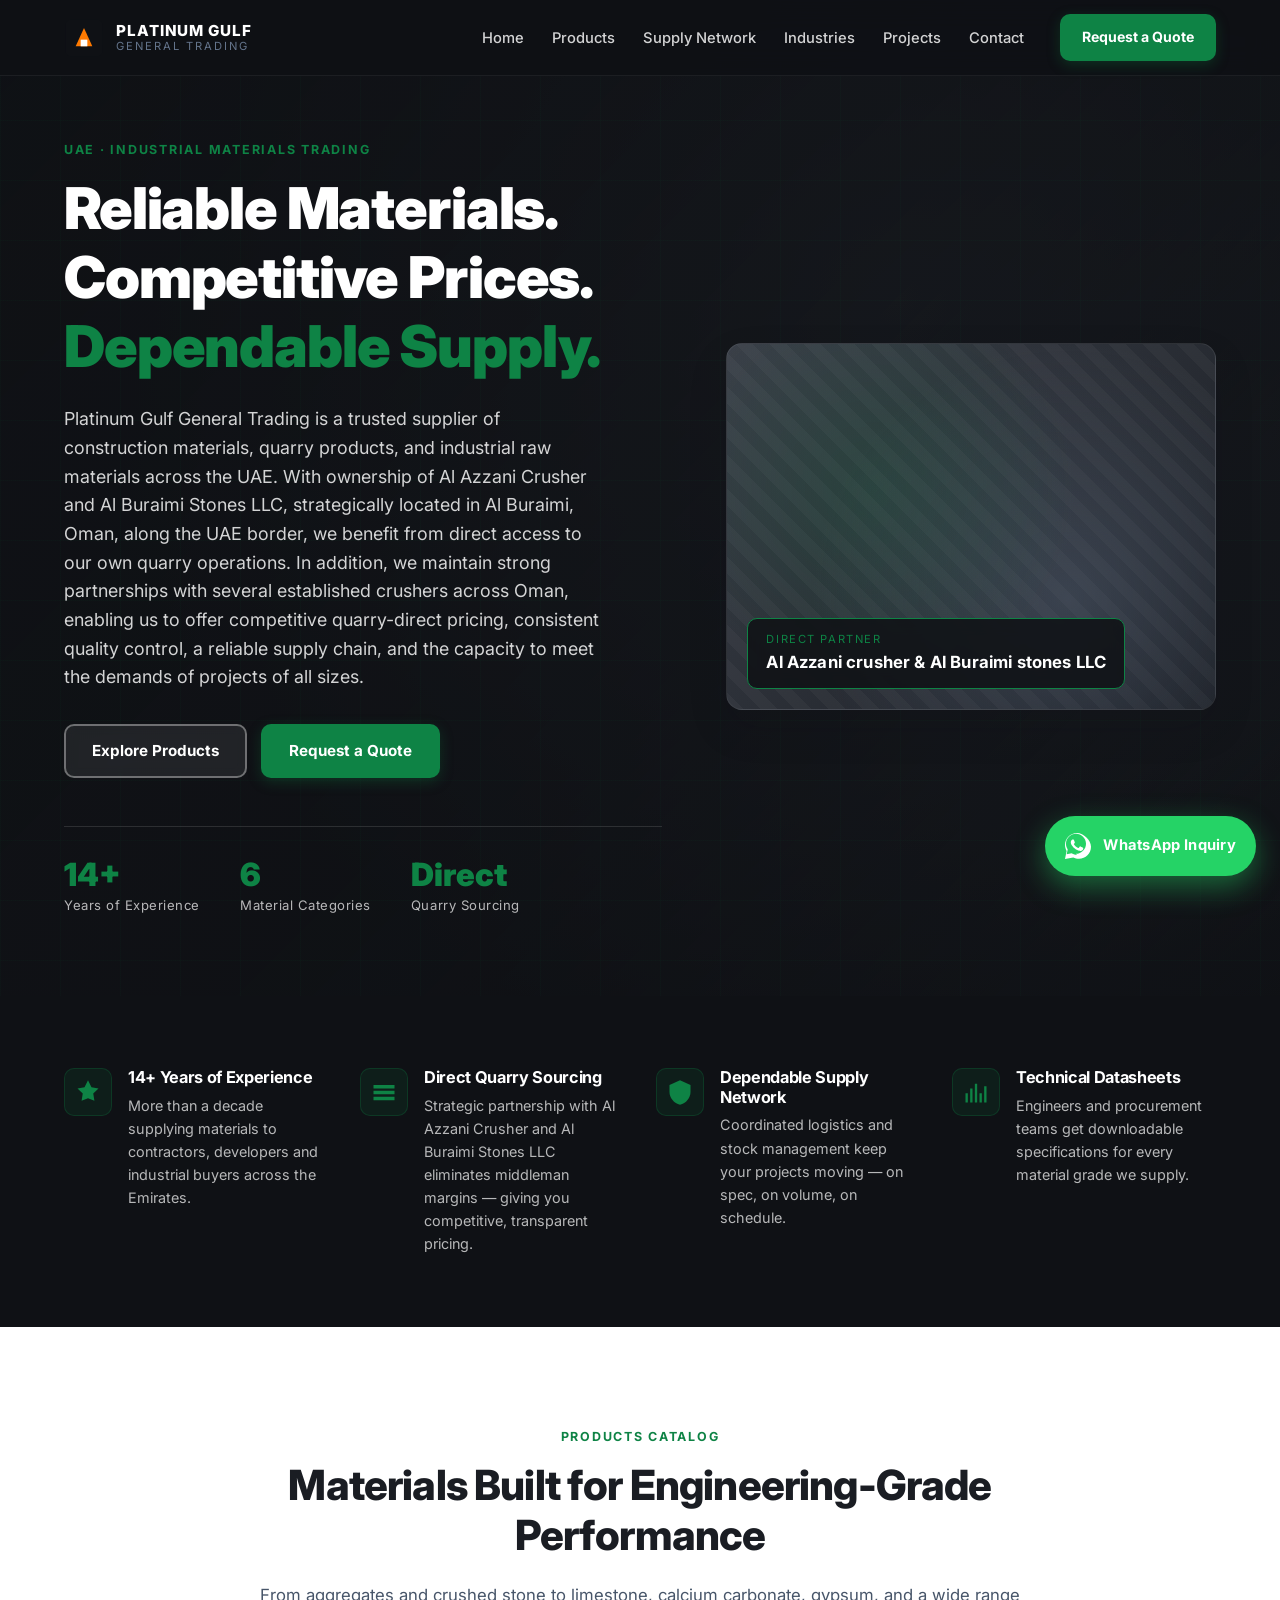
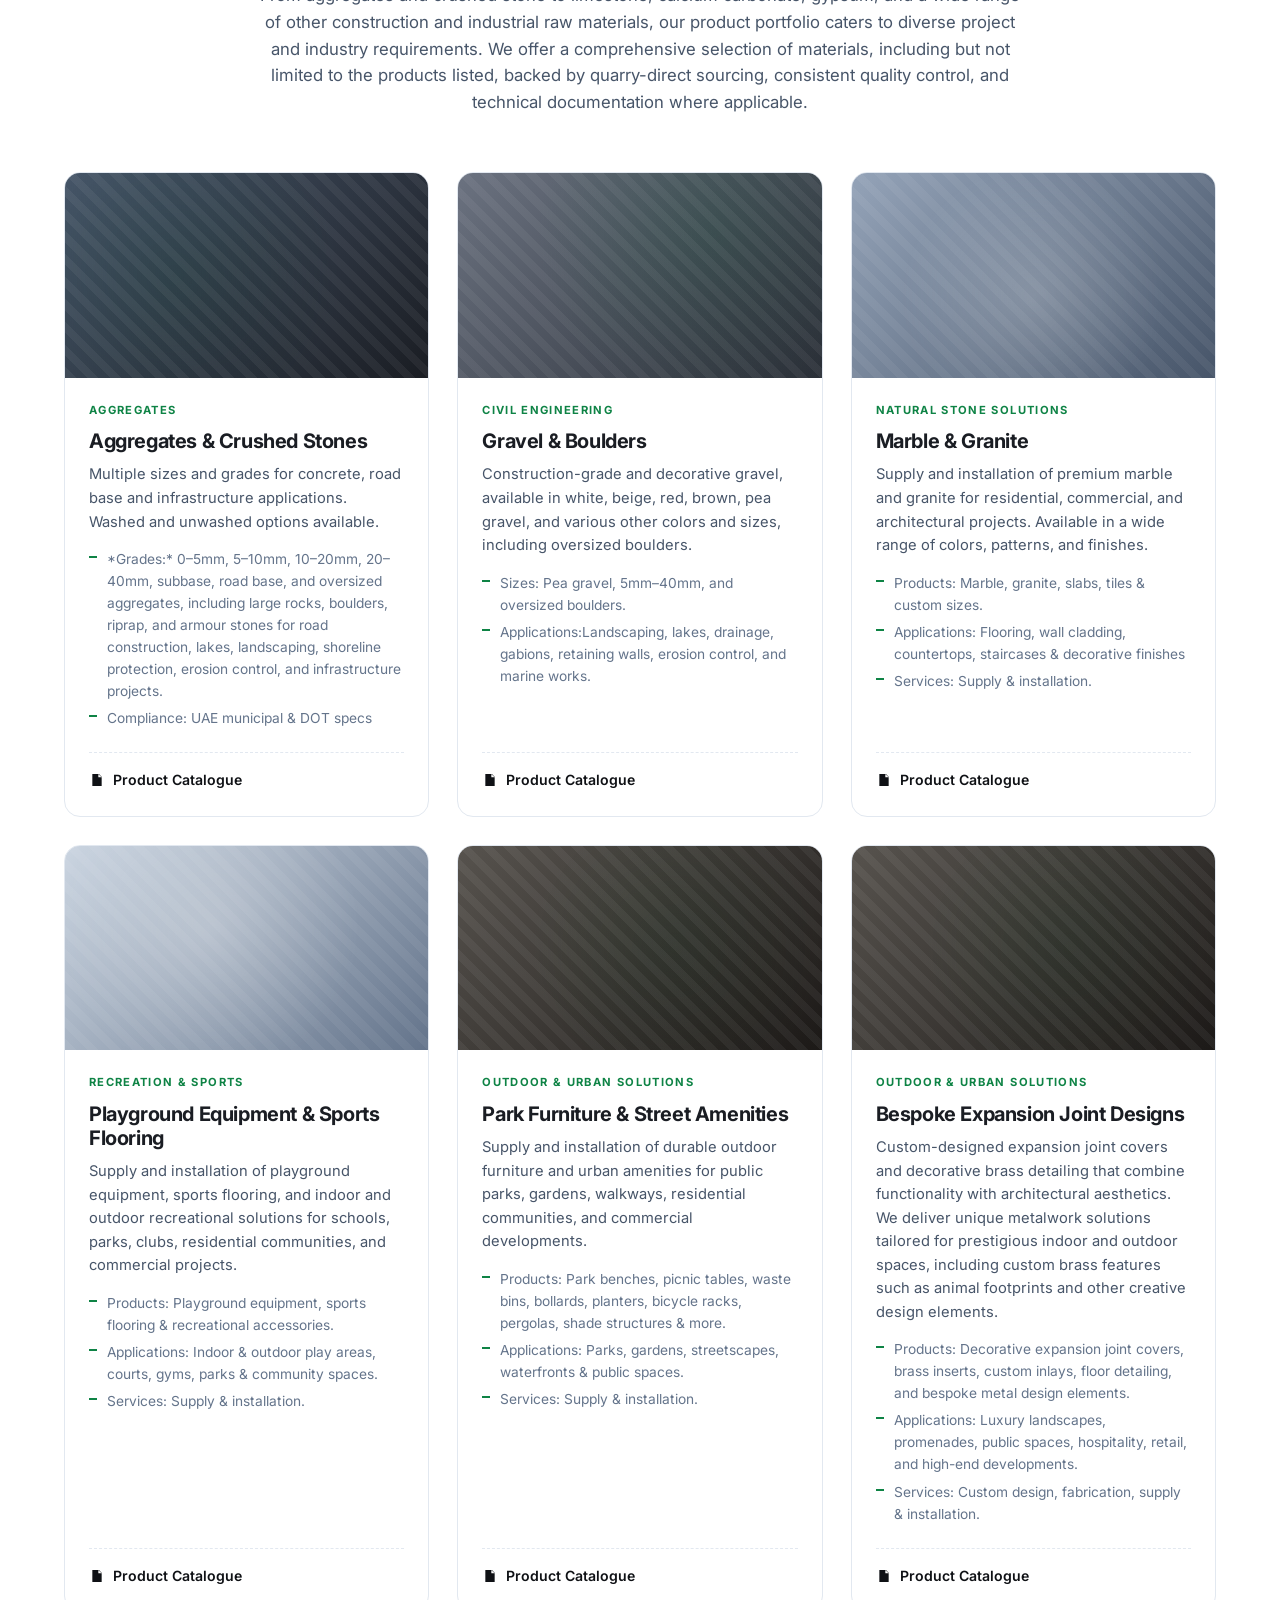
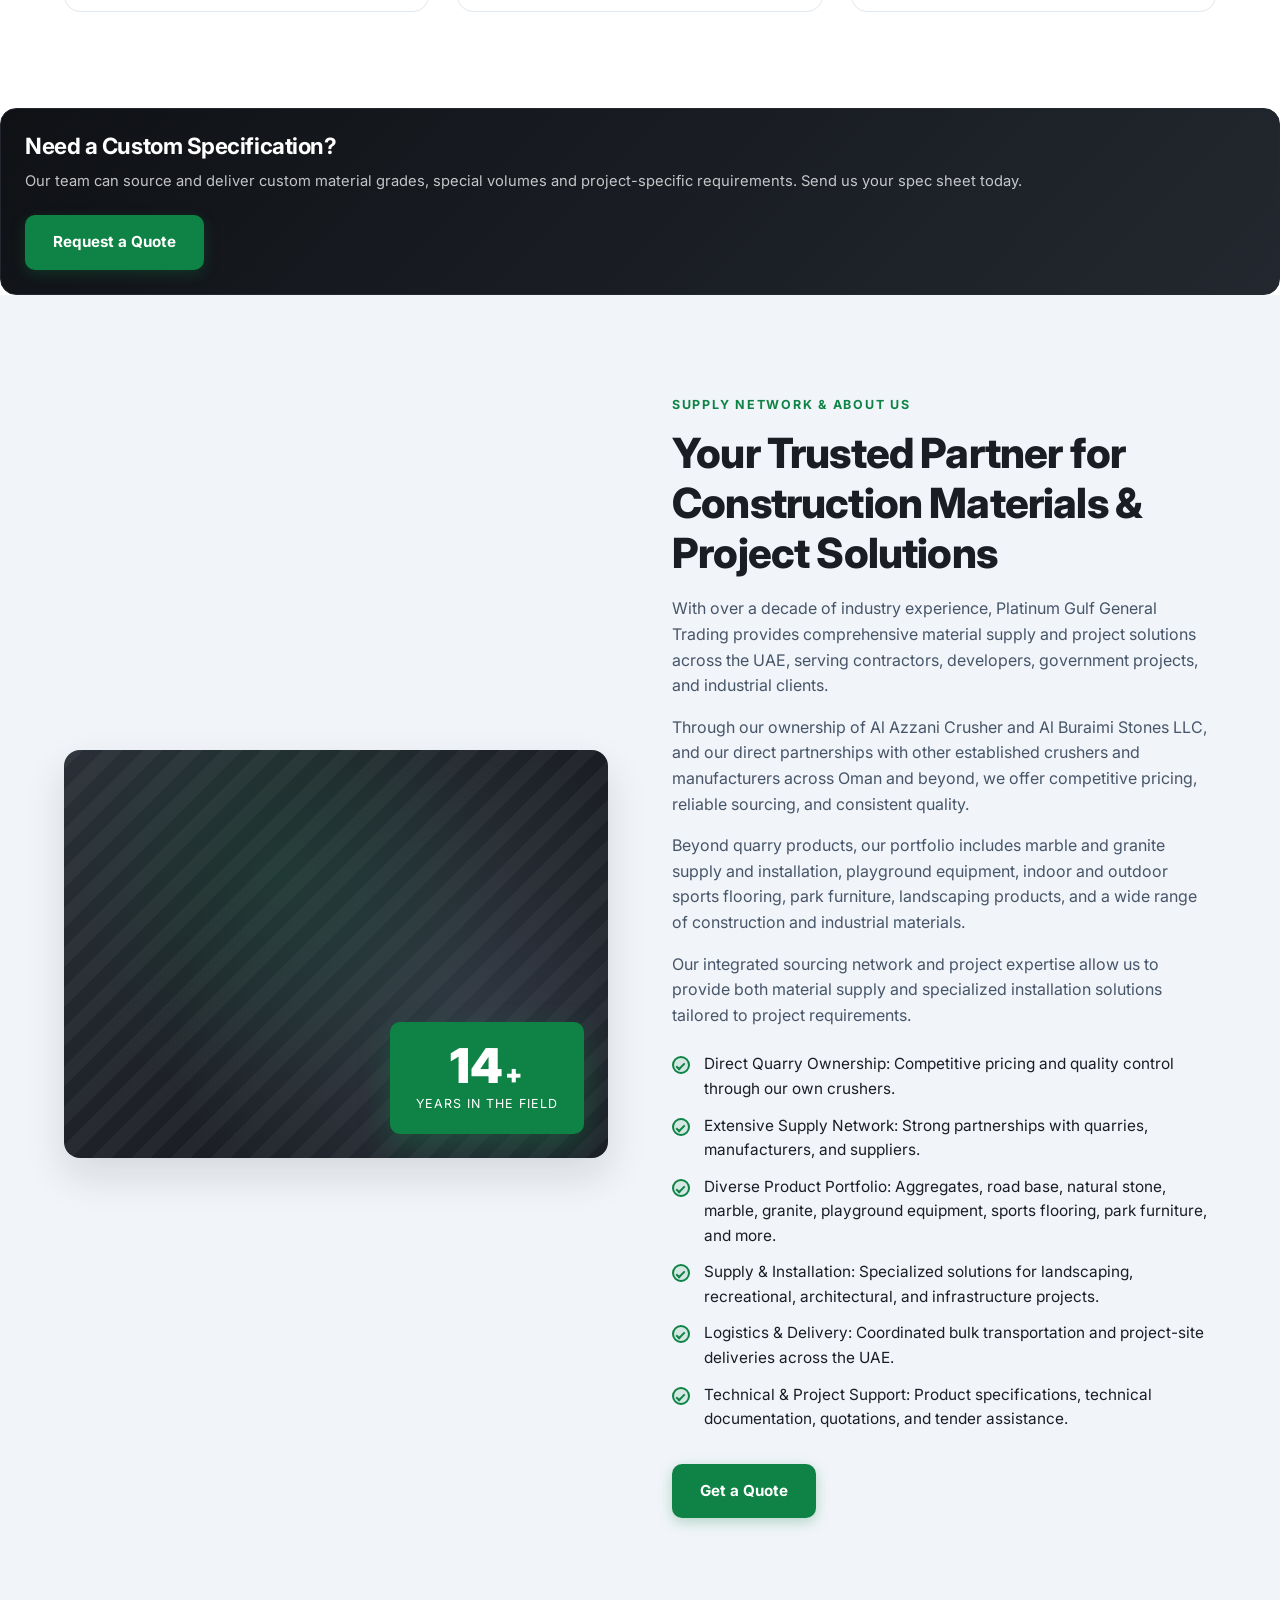
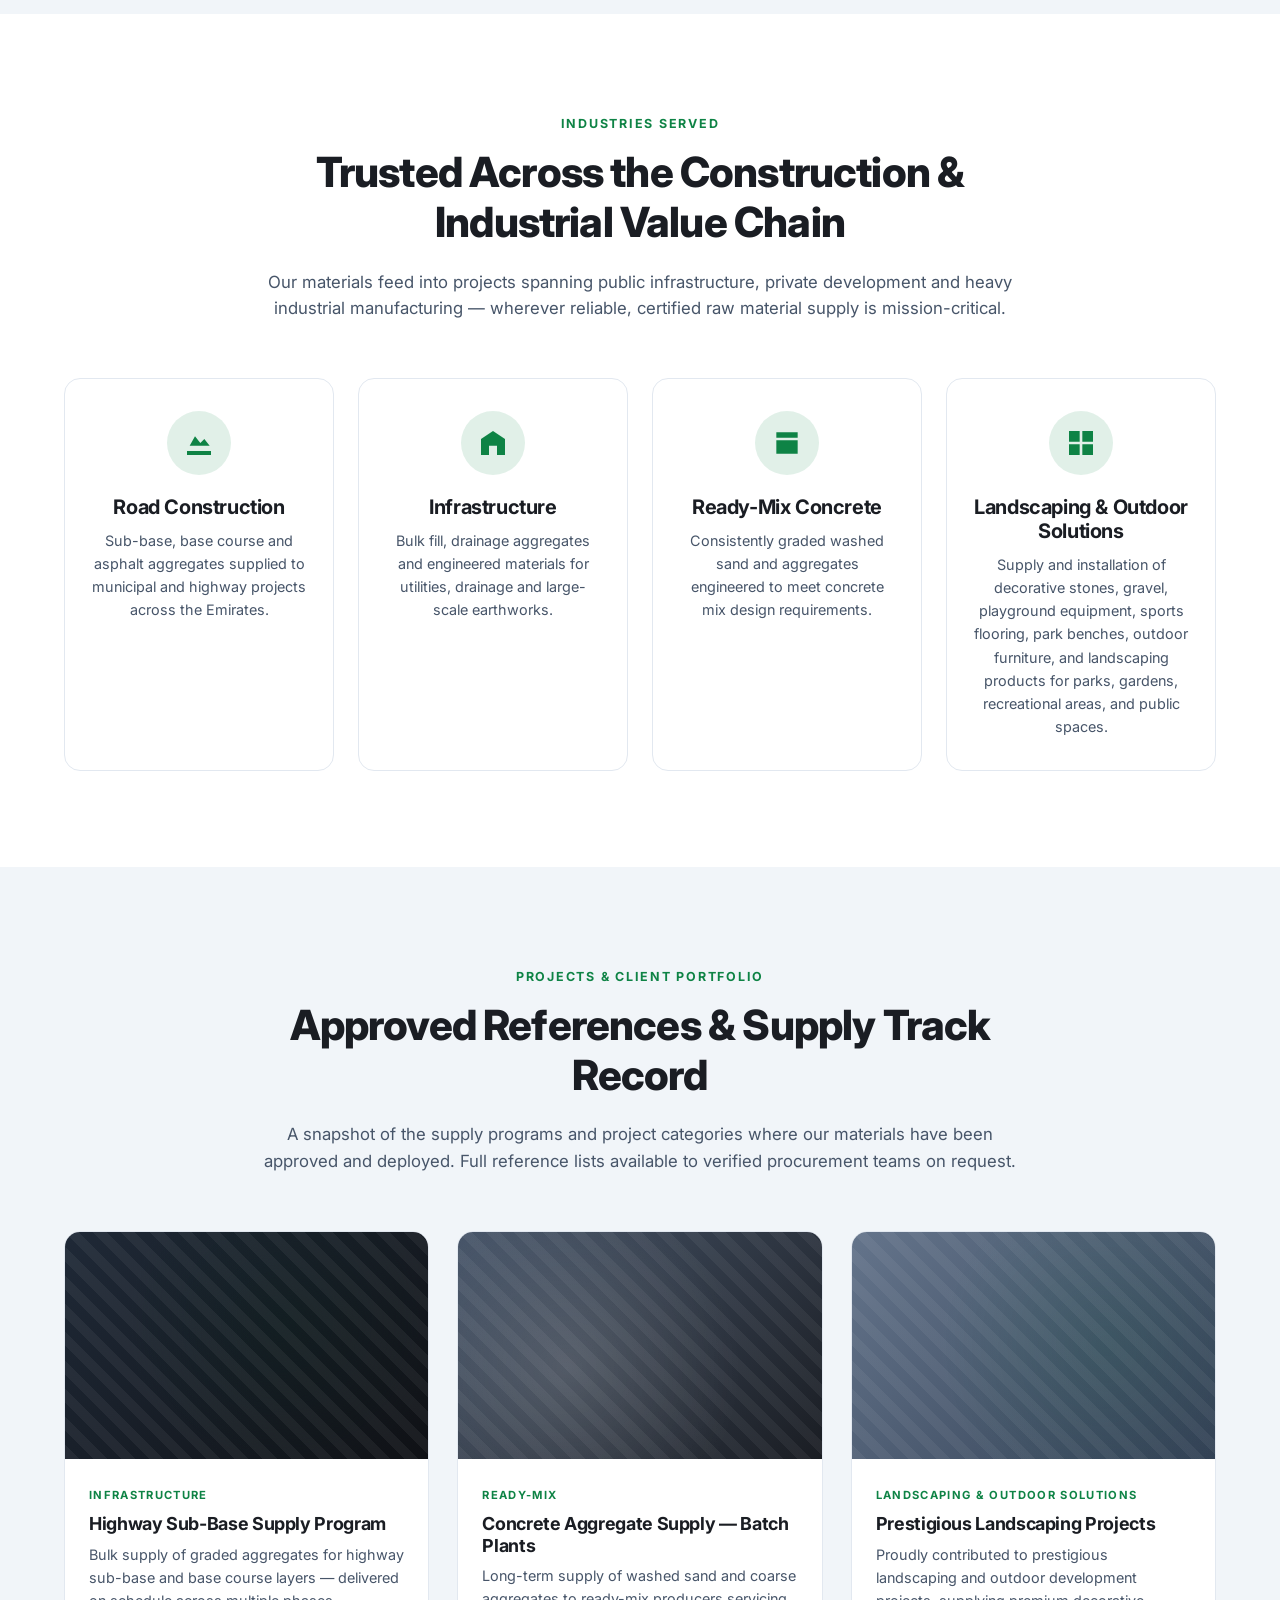
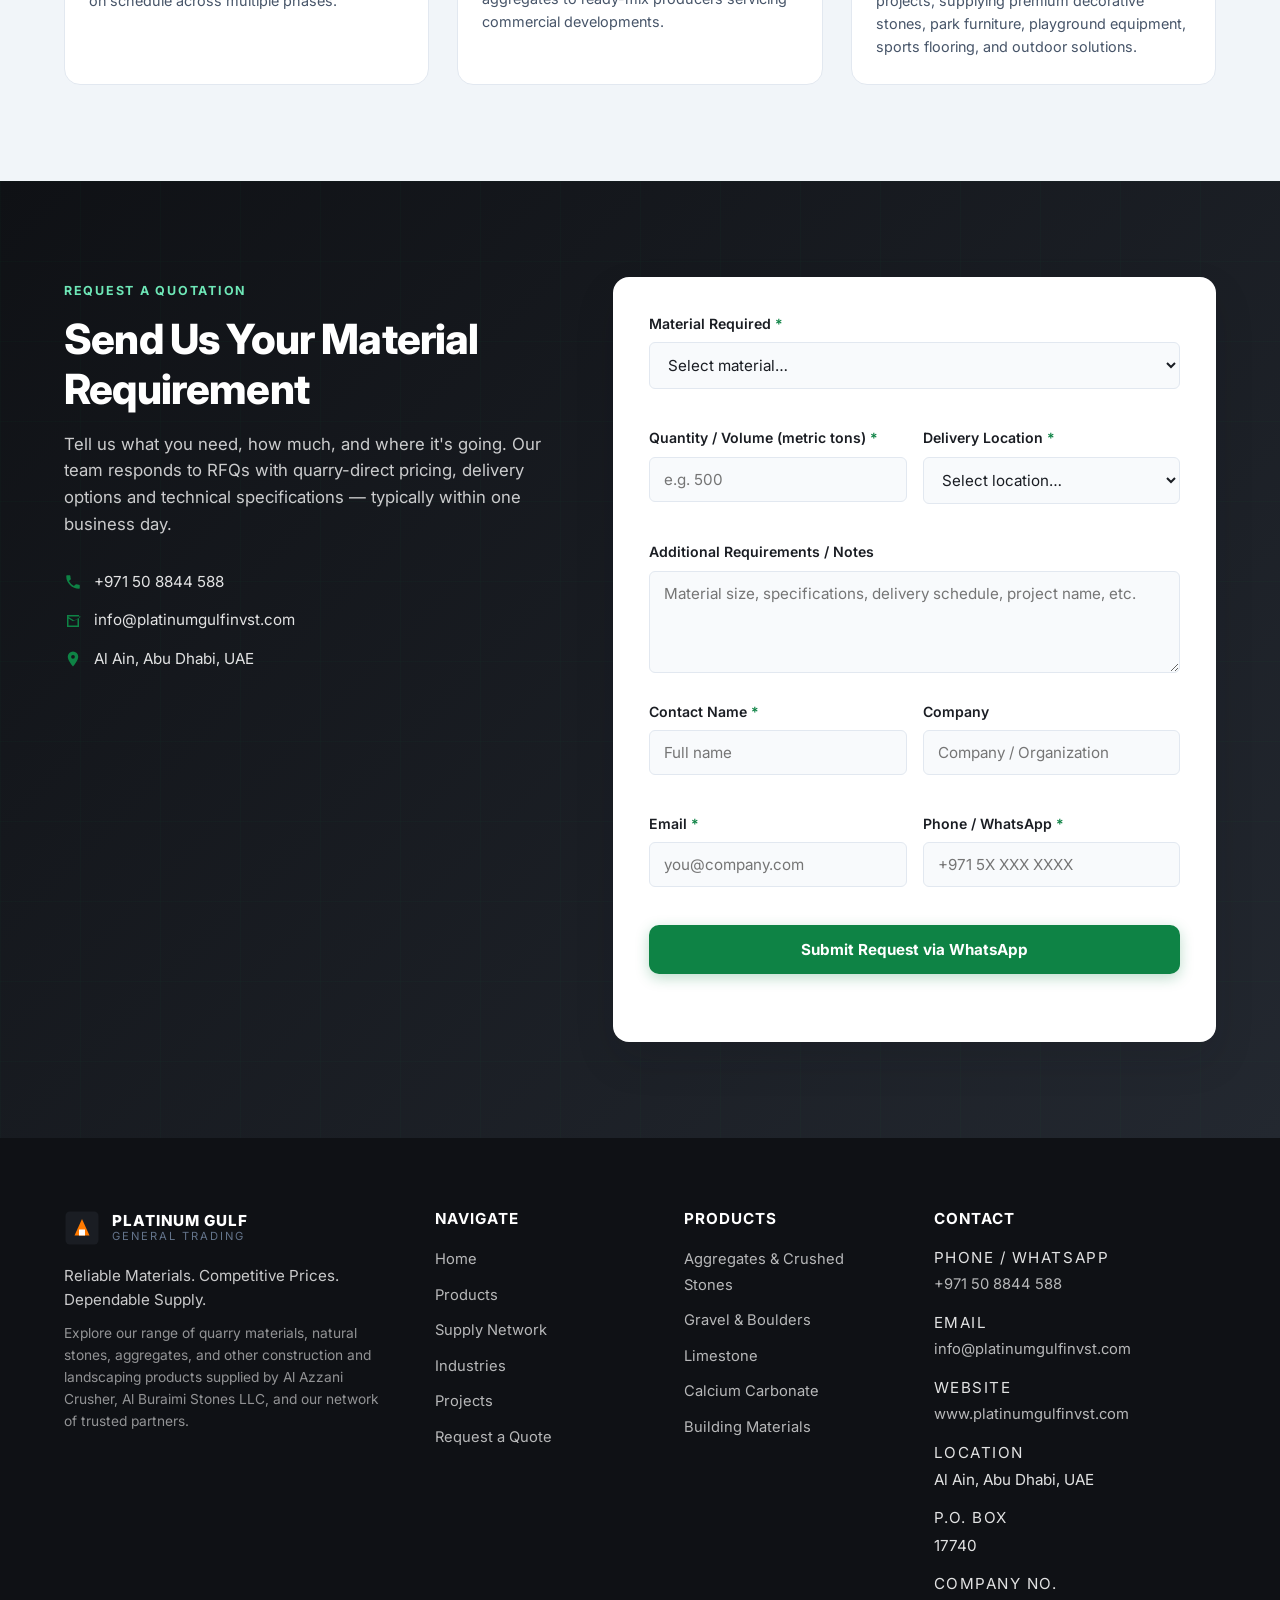
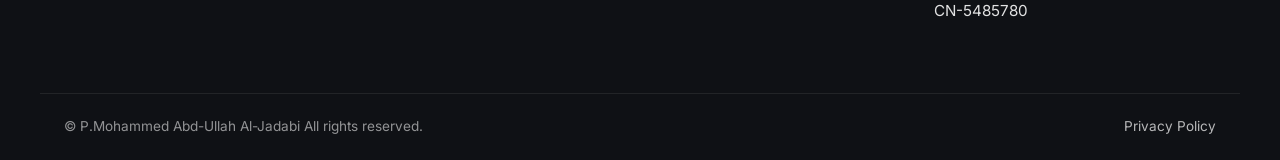
<file: index.html>
<!DOCTYPE html>
<!--
=====================================================================
  PLATINUM GULF GENERAL TRADING — index.html
  -------------------------------------------------------------------
  QUICK EDIT GUIDE:
  • Change company name      → search for "PLATINUM GULF"
  • Change phone/WhatsApp    → search for "971508844588" (appears in 2 places: header nav + floating button)
  • Change email             → search for "info@platinumgulfinvst.com"
  • Change slogan            → search for "Reliable Materials"
  • Change hero heading      → search for "<h1>Reliable Materials"
  • Change SEO title/desc    → lines inside <head> (title + meta tags)
=====================================================================
-->
<html lang="en">
<head>
  <!-- ====== BASIC DOCUMENT SETTINGS ====== -->
  <meta charset="UTF-8" />
  <meta name="viewport" content="width=device-width, initial-scale=1.0" /> <!-- responsive on mobile -->
  <meta name="theme-color" content="#0f1115" /> <!-- browser bar color on mobile -->

  <!-- ====== SEO META TAGS (edit these for Google search results) ====== -->
  <title>Platinum Gulf General Trading | Construction Materials, Aggregates & Quarry Products Supplier UAE</title>
  <meta name="description" content="Platinum Gulf General Trading — Reliable Materials. Competitive Prices. Dependable Supply. B2B supplier of aggregates, crushed stone, gravel, limestone, calcium carbonate and building materials across the UAE. Direct partnership with Al Azzani Crusher." />
  <meta name="keywords" content="aggregates supplier UAE, crushed stone Al Ain, gravel supplier Abu Dhabi, limestone UAE, calcium carbonate supplier, quarry products, construction materials trading, Al Azzani Crusher, Platinum Gulf" />
  <meta name="robots" content="index, follow" /> <!-- tells Google to index this page -->

  <!-- ====== SOCIAL MEDIA PREVIEW (when shared on WhatsApp/Facebook/LinkedIn) ====== -->
  <meta property="og:type" content="website" />
  <meta property="og:title" content="Platinum Gulf General Trading | Construction Materials & Quarry Products" />
  <meta property="og:description" content="Reliable Materials. Competitive Prices. Dependable Supply. Direct quarry sourcing across the UAE." />
  <meta property="og:url" content="https://www.platinumgulfinvst.com" />

  <!-- ====== GOOGLE FONT (Inter) — to change font, replace this link + update --font-sans in style.css ====== -->
  <link rel="preconnect" href="https://fonts.googleapis.com" />
  <link rel="preconnect" href="https://fonts.gstatic.com" crossorigin />
  <link href="https://fonts.googleapis.com/css2?family=Inter:wght@400;500;600;700;800;900&display=swap" rel="stylesheet" />

  <!-- ====== LINK TO STYLESHEET ====== -->
  <link rel="stylesheet" href="style.css" />

  <!-- ====== FAVICON (the tiny icon shown in browser tab) — currently an orange square placeholder ====== -->
  <link rel="icon" href="data:image/svg+xml,%3Csvg xmlns='http://www.w3.org/2000/svg' viewBox='0 0 100 100'%3E%3Crect width='100' height='100' fill='%230f1115'/%3E%3Crect x='20' y='20' width='60' height='60' fill='%23FF7A00'/%3E%3C/svg%3E" />

  <!-- ====== STRUCTURED DATA for Google (helps you show up richer in search results) ====== -->
  <script type="application/ld+json">
  {
    "@context": "https://schema.org",
    "@type": "Organization",
    "name": "Platinum Gulf General Trading",
    "url": "https://www.platinumgulfinvst.com",
    "telephone": "+971508844588",
    "email": "info@platinumgulfinvst.com",
    "address": {
      "@type": "PostalAddress",
      "addressLocality": "Al Ain",
      "addressRegion": "Abu Dhabi",
      "addressCountry": "AE",
      "postalCode": "17740"
    },
    "description": "B2B supplier of construction materials, aggregates, quarry products and industrial raw materials across the UAE."
  }
  </script>
</head>
<body>

  <!-- =================================================================
       HEADER  —  the fixed top navigation bar
       (logo on left, links in middle, "Request a Quote" button on right)
       ================================================================= -->
  <header class="site-header" id="siteHeader">
    <div class="container header-inner">

      <!-- LOGO — replace the inline SVG with <img src="logo.png" /> if you have a real logo -->
      <a href="#home" class="logo" aria-label="Platinum Gulf General Trading — Home">
        <span class="logo-mark" aria-hidden="true">
          <svg viewBox="0 0 48 48" width="40" height="40">
            <rect x="2" y="2" width="44" height="44" rx="6" fill="#0f1115"/>
            <path d="M14 34 L24 12 L34 34 Z" fill="#FF7A00"/>
            <rect x="20" y="26" width="8" height="8" fill="#ffffff"/>
          </svg>
        </span>
        <span class="logo-text">
          <strong>PLATINUM GULF</strong>
          <small>General Trading</small>
        </span>
      </a>

      <!-- NAVIGATION — add/remove links here, must match the section IDs below -->
      <nav class="main-nav" id="mainNav" aria-label="Primary navigation">
        <button class="nav-close" id="navClose" aria-label="Close menu">&times;</button>
        <ul class="nav-list">
          <li><a href="#home" class="nav-link">Home</a></li>
          <li><a href="#products" class="nav-link">Products</a></li>
          <li><a href="#supply-network" class="nav-link">Supply Network</a></li>
          <li><a href="#industries" class="nav-link">Industries</a></li>
          <li><a href="#projects" class="nav-link">Projects</a></li>
          <li><a href="#contact" class="nav-link">Contact</a></li>
        </ul>
        <a href="#rfq" class="btn btn-primary nav-cta">Request a Quote</a>
      </nav>

      <!-- HAMBURGER BUTTON (mobile only — shows on screens ≤ 768px) -->
      <button class="nav-toggle" id="navToggle" aria-label="Open menu" aria-controls="mainNav" aria-expanded="false">
        <span></span><span></span><span></span>
      </button>
    </div>
  </header>

  <main>

    <!-- =================================================================
         HERO SECTION  —  the big top banner with slogan
         ================================================================= -->
    <section class="hero" id="home" aria-label="Introduction">
      <div class="hero-overlay"></div>
      <div class="container hero-inner">
        <div class="hero-content">
          <span class="eyebrow">UAE &middot; Industrial Materials Trading</span>
          <!-- HERO HEADLINE — this is your main slogan. Edit text here. -->
          <h1>Reliable Materials.<br />Competitive Prices.<br /><span class="accent">Dependable Supply.</span></h1>
          <p class="hero-lead">
           Platinum Gulf General Trading is a trusted supplier of construction materials,
            quarry products, and industrial raw materials across the UAE.
             With ownership of Al Azzani Crusher and Al Buraimi Stones LLC,
              strategically located in Al Buraimi, Oman, along the UAE border,
               we benefit from direct access to our own quarry operations.
                In addition, we maintain strong partnerships with several established crushers across Oman,
                 enabling us to offer competitive quarry-direct pricing, consistent quality control, a reliable supply chain,
            and the capacity to meet the demands of projects of all sizes.
          </p>
          <div class="hero-actions">
            <a href="#products" class="btn btn-ghost">Explore Products</a>
            <a href="#rfq" class="btn btn-primary">Request a Quote</a>
          </div>
          <!-- HERO STATS — quick credibility numbers (years, categories, sourcing) -->
          <ul class="hero-stats" aria-label="Company at a glance">
            <li><strong>14+</strong><span>Years of Experience</span></li>
            <li><strong>6</strong><span>Material Categories</span></li>
            <li><strong>Direct</strong><span>Quarry Sourcing</span></li>
          </ul>
        </div>
        <!-- HERO IMAGE — currently a CSS gradient placeholder. To use a real photo, see style.css → .hero-media-frame -->
        <div class="hero-media" role="img" aria-label="Industrial quarry and crushed aggregate stockpile at sunset">
          <div class="hero-media-frame"></div>
          <div class="hero-media-badge">
            <span>Direct Partner</span>
            <strong>Al Azzani crusher & Al Buraimi stones LLC</strong>
          </div>
        </div>
      </div>
    </section>

    <!-- =================================================================
         TRUST BAR  —  4 dark cards highlighting why customers choose you
         ================================================================= -->
    <section class="trust-bar" aria-label="Why choose Platinum Gulf">
      <div class="container trust-grid">

        <!-- CARD 1 -->
        <article class="trust-item">
          <div class="trust-icon" aria-hidden="true">
            <svg viewBox="0 0 24 24" width="28" height="28"><path fill="currentColor" d="M12 2l3 6 6 .9-4.5 4.3 1 6.3L12 17.3 6.5 19.5l1-6.3L3 8.9 9 8z"/></svg>
          </div>
          <div>
            <h3>14+ Years of Experience</h3>
            <p>More than a decade supplying materials to contractors, developers and industrial buyers across the Emirates.</p>
          </div>
        </article>

        <!-- CARD 2 -->
        <article class="trust-item">
          <div class="trust-icon" aria-hidden="true">
            <svg viewBox="0 0 24 24" width="28" height="28"><path fill="currentColor" d="M3 6h18v3H3zm0 5h18v3H3zm0 5h18v3H3z"/></svg>
          </div>
          <div>
            <h3>Direct Quarry Sourcing</h3>
            <p>Strategic partnership with Al Azzani Crusher and Al Buraimi Stones LLC eliminates middleman margins — giving you competitive, transparent pricing.</p>
          </div>
        </article>

        <!-- CARD 3 -->
        <article class="trust-item">
          <div class="trust-icon" aria-hidden="true">
            <svg viewBox="0 0 24 24" width="28" height="28"><path fill="currentColor" d="M12 2l9 4v6c0 5-3.8 9.7-9 11C6.8 21.7 3 17 3 12V6z"/></svg>
          </div>
          <div>
            <h3>Dependable Supply Network</h3>
            <p>Coordinated logistics and stock management keep your projects moving — on spec, on volume, on schedule.</p>
          </div>
        </article>

        <!-- CARD 4 -->
        <article class="trust-item">
          <div class="trust-icon" aria-hidden="true">
            <svg viewBox="0 0 24 24" width="28" height="28"><path fill="currentColor" d="M3 13h2v8H3zm4-4h2v12H7zm4-4h2v16h-2zm4 8h2v8h-2zm4-6h2v14h-2z"/></svg>
          </div>
          <div>
            <h3>Technical Datasheets</h3>
            <p>Engineers and procurement teams get downloadable specifications for every material grade we supply.</p>
          </div>
        </article>
      </div>
    </section>

   <!-- =================================================================
        PRODUCTS CATALOG  —  5 product cards + 1 CTA card
        To add a 6th product: copy any <article class="product-card">…</article>
        block and change the text + data-variant number
        ================================================================= -->
    <section class="section" id="products" aria-labelledby="products-heading">
      <div class="container">
        <div class="section-head">
          <span class="eyebrow">Products Catalog</span>
          <h2 id="products-heading">Materials Built for Engineering-Grade Performance</h2>
          <p class="section-lead">
             From aggregates and crushed stone to limestone, calcium carbonate, gypsum,
              and a wide range of other construction and industrial raw materials,
              our product portfolio caters to diverse project and industry requirements.
               We offer a comprehensive selection of materials, including but not limited to the products listed,
               backed by quarry-direct sourcing,
            consistent quality control, and technical documentation where applicable.
          </p>
        </div>

        <div class="product-grid">

          <!-- PRODUCT 1: Aggregates -->
          <article class="product-card">
            <div class="product-thumb" data-variant="1" role="img" aria-label="Crushed aggregate stones of various sizes"></div>
            <div class="product-body">
              <span class="product-tag">Aggregates</span>
              <h3>Aggregates &amp; Crushed Stones</h3>
              <p>Multiple sizes and grades for concrete, road base and infrastructure applications. Washed and unwashed options available.</p>
              <ul class="product-specs">
                <li>*Grades:* 0–5mm, 5–10mm, 10–20mm, 20–40mm, subbase, road base, and oversized aggregates,
                    including large rocks, boulders, riprap, and armour stones for road construction,
                     lakes, landscaping, shoreline protection, erosion control,
                    and infrastructure projects.</li>
                <li>Compliance: UAE municipal &amp; DOT specs</li>
              </ul>
              <!-- DATASHEET LINK — wire up real PDF in script.js → CONFIG.datasheets -->
              <a href="Product-Catalog-pdf-files/Aggregates & Crushed Stones.pdf" class="product-datasheet" data-product="building-materials" target="_blank" rel="noopener">
  <svg viewBox="0 0 24 24" width="16" height="16" aria-hidden="true"><path fill="currentColor" d="M5 3h10l4 4v14H5zM14 3v5h5"/></svg>
  Product Catalogue
</a>
            </div>
          </article>

          <!-- PRODUCT 2: Gravel & Boulders -->
          <article class="product-card">
            <div class="product-thumb" data-variant="2" role="img" aria-label="Gravel and boulders stockpile"></div>
            <div class="product-body">
              <span class="product-tag">Civil Engineering</span>
              <h3>Gravel &amp; Boulders</h3>
              <p>Construction-grade and decorative gravel, available in white, beige, red, brown, pea gravel, and various other colors and sizes, including oversized boulders.</p>
              <ul class="product-specs">
                <li>Sizes: Pea gravel, 5mm–40mm, and oversized boulders.</li>
                <li>Applications:Landscaping, lakes, drainage, gabions, retaining walls, erosion control, and marine works.</li>
              </ul>
              <a href="Product-Catalog-pdf-files/Gravel & Boulders.pdf" class="product-datasheet" data-product="building-materials" target="_blank" rel="noopener">
  <svg viewBox="0 0 24 24" width="16" height="16" aria-hidden="true"><path fill="currentColor" d="M5 3h10l4 4v14H5zM14 3v5h5"/></svg>
  Product Catalogue
</a>
            </div>
          </article>

          <!-- PRODUCT 3: Limestone -->
          <article class="product-card">
            <div class="product-thumb" data-variant="3" role="img" aria-label="Limestone blocks and powder"></div>
            <div class="product-body">
              <span class="product-tag">NATURAL STONE SOLUTIONS</span>
              <h3>Marble & Granite</h3>
              <p>Supply and installation of premium marble and granite for residential, commercial, and architectural projects. Available in a wide range of colors, patterns, and finishes.</p>
              <ul class="product-specs">
                <li>Products: Marble, granite, slabs, tiles & custom sizes.</li>
                <li>Applications: Flooring, wall cladding, countertops, staircases & decorative finishes</li>
                <li>Services: Supply & installation.</li>
              </ul>
              <a href="Product-Catalog-pdf-files/Marble & Granite.pdf" class="product-datasheet" data-product="building-materials" target="_blank" rel="noopener">
  <svg viewBox="0 0 24 24" width="16" height="16" aria-hidden="true"><path fill="currentColor" d="M5 3h10l4 4v14H5zM14 3v5h5"/></svg>
  Product Catalogue
</a>
            </div>
          </article>

          <!-- PRODUCT 4: Calcium Carbonate -->
          <article class="product-card">
            <div class="product-thumb" data-variant="4" role="img" aria-label="Calcium carbonate raw powder"></div>
            <div class="product-body">
              <span class="product-tag">RECREATION & SPORTS</span>
              <h3>Playground Equipment & Sports Flooring</h3>
              <p>Supply and installation of playground equipment, sports flooring, and indoor and outdoor recreational solutions for schools, parks, clubs, residential communities, and commercial projects.</p>
              <ul class="product-specs">
                <li>Products: Playground equipment, sports flooring & recreational accessories.</li>
                <li>Applications: Indoor & outdoor play areas, courts, gyms, parks & community spaces.</li>
                <li>Services: Supply & installation.</li>
              </ul>
              <a href="Product-Catalog-pdf-files/Playground Equipment & Sports Flooring.pdf" class="product-datasheet" data-product="building-materials" target="_blank" rel="noopener">
  <svg viewBox="0 0 24 24" width="16" height="16" aria-hidden="true"><path fill="currentColor" d="M5 3h10l4 4v14H5zM14 3v5h5"/></svg>
  Product Catalogue
</a>
            </div>
          </article>

          <!-- PRODUCT 5: Building Materials (Outdoor & Urban Solutions Catalog) -->
          <article class="product-card">
            <div class="product-thumb" data-variant="5" role="img" aria-label="General building materials"></div>
            <div class="product-body">
              <span class="product-tag">OUTDOOR & URBAN SOLUTIONS</span>
              <h3>Park Furniture & Street Amenities</h3>
              <p>Supply and installation of durable outdoor furniture and urban amenities for public parks, gardens, walkways, residential communities, and commercial developments.</p>
              <ul class="product-specs">
                <li>Products: Park benches, picnic tables, waste bins, bollards, planters, bicycle racks, pergolas, shade structures & more.</li>
                <li>Applications: Parks, gardens, streetscapes, waterfronts & public spaces.</li>
                <li>Services: Supply & installation.</li>
              </ul>
              <a href="Product-Catalog-pdf-files/Park Furniture & Street Amenities.pdf" class="product-datasheet" data-product="building-materials" target="_blank" rel="noopener">
  <svg viewBox="0 0 24 24" width="16" height="16" aria-hidden="true"><path fill="currentColor" d="M5 3h10l4 4v14H5zM14 3v5h5"/></svg>
  Product Catalogue
</a>
            </div>
          </article>


<!-- PRODUCT 6: Building Materials (Outdoor & Urban Solutions Catalog) -->
          <article class="product-card">
            <div class="product-thumb" data-variant="5" role="img" aria-label="General building materials"></div>
            <div class="product-body">
              <span class="product-tag">OUTDOOR & URBAN SOLUTIONS</span>
              <h3>Bespoke Expansion Joint Designs</h3>
              <p>Custom-designed expansion joint covers and decorative brass detailing that combine functionality with architectural aesthetics. We deliver unique metalwork solutions tailored for prestigious indoor and outdoor spaces, including custom brass features such as animal footprints and other creative design elements.</p>
              <ul class="product-specs">
                <li>Products: Decorative expansion joint covers, brass inserts, custom inlays, floor detailing, and bespoke metal design elements.</li>
                <li>Applications: Luxury landscapes, promenades, public spaces, hospitality, retail, and high-end developments.</li>
                <li>Services: Custom design, fabrication, supply & installation.</li>
              </ul>
              <a href="Product-Catalog-pdf-files/Bespoke Expansion Joint Designs.pdf" class="product-datasheet" data-product="building-materials" target="_blank" rel="noopener">
  <svg viewBox="0 0 24 24" width="16" height="16" aria-hidden="true"><path fill="currentColor" d="M5 3h10l4 4v14H5zM14 3v5h5"/></svg>
  Product Catalogue
</a>
            </div>
          </article>

        </div>
      </div>
    </section>

          <!-- CTA CARD (dark, invites custom quote) -->
          <article class="product-card product-card-cta">
            <div class="product-body">
              <h3>Need a Custom Specification?</h3>
              <p>Our team can source and deliver custom material grades, special volumes and project-specific requirements. Send us your spec sheet today.</p>
              <a href="#rfq" class="btn btn-primary">Request a Quote</a>
            </div>
          </article>

        </div>
      </div>
    </section>

    <!-- =================================================================
         SUPPLY NETWORK / ABOUT US  —  two-column section with image + text
         ================================================================= -->
    <section class="section section-alt" id="supply-network" aria-labelledby="supply-heading">
      <div class="container two-col">
        <!-- LEFT: image placeholder with experience badge -->
        <div class="two-col-media" role="img" aria-label="Quarry crushing plant operation">
          <div class="supply-media-frame"></div>
          <div class="experience-badge">
            <strong>14<span>+</span></strong>
            <span>Years in the Field</span>
          </div>
        </div>
        <!-- RIGHT: text content -->
        <div class="two-col-content">
          <span class="eyebrow">Supply Network &amp; About Us</span>
          <h2 id="supply-heading">Your Trusted Partner for Construction Materials & Project Solutions</h2>
          <p>
            With over a decade of industry experience, Platinum Gulf General Trading provides comprehensive material supply and project solutions across the UAE, serving contractors, developers, government projects, and industrial clients.
          </p>
          <p>
            Through our ownership of Al Azzani Crusher and Al Buraimi Stones LLC, and our direct partnerships with other established crushers and manufacturers across Oman and beyond, we offer competitive pricing, reliable sourcing, and consistent quality.
          </p>
          <p>
            Beyond quarry products, our portfolio includes marble and granite supply and installation, playground equipment, indoor and outdoor sports flooring, park furniture, landscaping products, and a wide range of construction and industrial materials.
          </p>
          <p>
            Our integrated sourcing network and project expertise allow us to provide both material supply and specialized installation solutions tailored to project requirements.
          </p>
          <!-- BULLET LIST — edit any item text -->
          <ul class="check-list">
            <li>Direct Quarry Ownership: Competitive pricing and quality control through our own crushers.</li>
            <li>Extensive Supply Network: Strong partnerships with quarries, manufacturers, and suppliers.</li>
            <li>Diverse Product Portfolio: Aggregates, road base, natural stone, marble, granite, playground equipment, sports flooring, park furniture, and more.</li>
            <li>Supply & Installation: Specialized solutions for landscaping, recreational, architectural, and infrastructure projects.</li>
            <li>Logistics & Delivery: Coordinated bulk transportation and project-site deliveries across the UAE.</li>
            <li>Technical & Project Support: Product specifications, technical documentation, quotations, and tender assistance.</li>
          </ul>
          <div class="supply-cta-row">
            <a href="#rfq" class="btn btn-primary">Get a Quote</a>
            <!-- COMPANY PROFILE DOWNLOAD — wire up real PDF in script.js → CONFIG.companyProfileUrl -->
            <!-- <a href="#" class="btn btn-outline" id="downloadProfileBtn">
              <svg viewBox="0 0 24 24" width="16" height="16" aria-hidden="true"><path fill="currentColor" d="M12 3v10m0 0l-4-4m4 4l4-4M5 21h14"/></svg>
              Download Company Profile (PDF)
            </a> -->
          </div>
        </div>
      </div>
    </section>

    <!-- =================================================================
         INDUSTRIES SERVED  —  4-column grid of industry cards
         ================================================================= -->
    <section class="section" id="industries" aria-labelledby="industries-heading">
      <div class="container">
        <div class="section-head">
          <span class="eyebrow">Industries Served</span>
          <h2 id="industries-heading">Trusted Across the Construction &amp; Industrial Value Chain</h2>
          <p class="section-lead">
            Our materials feed into projects spanning public infrastructure, private development and
            heavy industrial manufacturing — wherever reliable, certified raw material supply is mission-critical.
          </p>
        </div>
        <div class="industries-grid">
          <!-- INDUSTRY 1 -->
          <article class="industry-card">
            <div class="industry-icon" aria-hidden="true">
              <svg viewBox="0 0 24 24" width="32" height="32"><path fill="currentColor" d="M3 18h18v3H3zM5 14l4-7 4 5 3-3 4 5H5z"/></svg>
            </div>
            <h3>Road Construction</h3>
            <p>Sub-base, base course and asphalt aggregates supplied to municipal and highway projects across the Emirates.</p>
          </article>
          <!-- INDUSTRY 2 -->
          <article class="industry-card">
            <div class="industry-icon" aria-hidden="true">
              <svg viewBox="0 0 24 24" width="32" height="32"><path fill="currentColor" d="M3 21V9l9-6 9 6v12h-6v-7H9v7z"/></svg>
            </div>
            <h3>Infrastructure</h3>
            <p>Bulk fill, drainage aggregates and engineered materials for utilities, drainage and large-scale earthworks.</p>
          </article>
          <!-- INDUSTRY 3 -->
          <article class="industry-card">
            <div class="industry-icon" aria-hidden="true">
              <svg viewBox="0 0 24 24" width="32" height="32"><path fill="currentColor" d="M4 4h16v4H4zm0 6h16v10H4zM8 14h8v2H8z"/></svg>
            </div>
            <h3>Ready-Mix Concrete</h3>
            <p>Consistently graded washed sand and aggregates engineered to meet concrete mix design requirements.</p>
          </article>
          <!-- INDUSTRY 4 -->
          <article class="industry-card">
            <div class="industry-icon" aria-hidden="true">
              <svg viewBox="0 0 24 24" width="32" height="32"><path fill="currentColor" d="M3 3h8v8H3zm10 0h8v8h-8zM3 13h8v8H3zm10 0h8v8h-8z"/></svg>
            </div>
            <h3>Landscaping & Outdoor Solutions</h3>
            <p>Supply and installation of decorative stones, gravel, playground equipment, sports flooring, park benches, outdoor furniture, and landscaping products for parks, gardens, recreational areas, and public spaces.</p>
          </article>
        </div>
      </div>
    </section>

    <!-- =================================================================
         PROJECTS / CLIENT PORTFOLIO  —  3 sample project cards
         ================================================================= -->
    <section class="section section-alt" id="projects" aria-labelledby="projects-heading">
      <div class="container">
        <div class="section-head">
          <span class="eyebrow">Projects &amp; Client Portfolio</span>
          <h2 id="projects-heading">Approved References &amp; Supply Track Record</h2>
          <p class="section-lead">
            A snapshot of the supply programs and project categories where our materials have been
            approved and deployed. Full reference lists available to verified procurement teams on request.
          </p>
        </div>
        <div class="project-grid">
          <!-- PROJECT 1 -->
          <article class="project-card">
            <div class="project-thumb" data-variant="1" role="img" aria-label="Highway construction project"></div>
            <div class="project-body">
              <span class="project-tag">Infrastructure</span>
              <h3>Highway Sub-Base Supply Program</h3>
              <p>Bulk supply of graded aggregates for highway sub-base and base course layers — delivered on schedule across multiple phases.</p>
            </div>
          </article>
          <!-- PROJECT 2 -->
          <article class="project-card">
            <div class="project-thumb" data-variant="2" role="img" aria-label="Ready-mix concrete batch plant"></div>
            <div class="project-body">
              <span class="project-tag">Ready-Mix</span>
              <h3>Concrete Aggregate Supply — Batch Plants</h3>
              <p>Long-term supply of washed sand and coarse aggregates to ready-mix producers servicing commercial developments.</p>
            </div>
          </article>
          <!-- PROJECT 3 -->
          <article class="project-card">
            <div class="project-thumb" data-variant="3" role="img" aria-label="Industrial manufacturing facility"></div>
            <div class="project-body">
              <span class="project-tag">LANDSCAPING & OUTDOOR SOLUTIONS</span>
              <h3>Prestigious Landscaping Projects</h3>
              <p>Proudly contributed to prestigious landscaping and outdoor development projects, supplying premium decorative stones, park furniture, playground equipment, sports flooring, and outdoor solutions.</p>
            </div>
          </article>
        </div>
      </div>
    </section>

    <!-- =================================================================
         RFQ FORM  —  the main lead-generation form
         Fields are validated in script.js. To add a field: add HTML here
         + a validator function in script.js → validators object
         ================================================================= -->
    <section class="section rfq-section" id="rfq" aria-labelledby="rfq-heading">
      <div class="container">
        <div class="rfq-wrap">
          <!-- LEFT: intro text + contact info -->
          <div class="rfq-intro">
            <span class="eyebrow eyebrow-light">Request a Quotation</span>
            <h2 id="rfq-heading">Send Us Your Material Requirement</h2>
            <p>
              Tell us what you need, how much, and where it's going. Our team responds to RFQs
              with quarry-direct pricing, delivery options and technical specifications — typically
              within one business day.
            </p>
            <ul class="rfq-contact-list">
              <li>
                <svg viewBox="0 0 24 24" width="18" height="18" aria-hidden="true"><path fill="currentColor" d="M6.6 10.8a15 15 0 006.6 6.6l2.2-2.2a1 1 0 011-.25 11.4 11.4 0 003.6.58 1 1 0 011 1V20a1 1 0 01-1 1A17 17 0 013 4a1 1 0 011-1h3.5a1 1 0 011 1 11.4 11.4 0 00.58 3.6 1 1 0 01-.25 1z"/></svg>
                <a href="tel:+971508844588">+971 50 8844 588</a>
              </li>
              <li>
                <svg viewBox="0 0 24 24" width="18" height="18" aria-hidden="true"><path fill="currentColor" d="M4 4h16v16H4zm2 2v.5l8 5 8-5V6zm0 2.6V18h12V8.6l-6 3.75z"/></svg>
                <a href="mailto:info@platinumgulfinvst.com">info@platinumgulfinvst.com</a>
              </li>
              <li>
                <svg viewBox="0 0 24 24" width="18" height="18" aria-hidden="true"><path fill="currentColor" d="M12 2a7 7 0 00-7 7c0 5.25 7 13 7 13s7-7.75 7-13a7 7 0 00-7-7zm0 9.5A2.5 2.5 0 1112 6.5a2.5 2.5 0 010 5z"/></svg>
                Al Ain, Abu Dhabi, UAE
              </li>
            </ul>
          </div>

          <!-- RIGHT: the actual form -->
<form class="rfq-form" id="rfqForm" novalidate>
  <!-- MATERIAL DROPDOWN -->
  <div class="form-row">
    <label for="material">Material Required <span class="req">*</span></label>
    <select id="material" name="material" required>
      <option value="" disabled selected>Select material…</option>
      <option value="Aggregates / Crushed Stone">Aggregates / Crushed Stone</option>
      <option value="Gravel & Boulders">Gravel &amp; Boulders</option>
      <option value="Limestone">Limestone</option>
      <option value="Calcium Carbonate">Calcium Carbonate</option>
      <option value="Building Materials">Building Materials</option>
      <option value="New Material">New Material</option>
    </select>
    <small class="error-text" data-error-for="material"></small>
  </div>

  <!-- QUANTITY + LOCATION (side-by-side on desktop) -->
  <div class="form-grid-2">
    <div class="form-row">
      <label for="quantity">Quantity / Volume (metric tons) <span class="req">*</span></label>
      <input type="number" id="quantity" name="quantity" min="1" step="0.01" placeholder="e.g. 500" required />
      <small class="error-text" data-error-for="quantity"></small>
    </div>
    <div class="form-row">
      <label for="location">Delivery Location <span class="req">*</span></label>
      <select id="location" name="location" required>
        <option value="" disabled selected>Select location…</option>
        <option value="Abu Dhabi">Abu Dhabi</option>
        <option value="Dubai">Dubai</option>
        <option value="Al Ain">Al Ain</option>
        <option value="Northern Emirates">Northern Emirates</option>
        <option value="Other UAE">Other UAE</option>
      </select>
      <small class="error-text" data-error-for="location"></small>
    </div>
  </div>

  <!-- NOTES (optional) -->
  <div class="form-row">
    <label for="notes">Additional Requirements / Notes</label>
    <textarea id="notes" name="notes" rows="4" placeholder="Material size, specifications, delivery schedule, project name, etc."></textarea>
  </div>

  <!-- NAME + COMPANY -->
  <div class="form-grid-2">
    <div class="form-row">
      <label for="name">Contact Name <span class="req">*</span></label>
      <input type="text" id="name" name="name" placeholder="Full name" required />
      <small class="error-text" data-error-for="name"></small>
    </div>
    <div class="form-row">
      <label for="company">Company</label>
      <input type="text" id="company" name="company" placeholder="Company / Organization" />
    </div>
  </div>

  <!-- EMAIL + PHONE -->
  <div class="form-grid-2">
    <div class="form-row">
      <label for="email">Email <span class="req">*</span></label>
      <input type="email" id="email" name="email" placeholder="you@company.com" required />
      <small class="error-text" data-error-for="email"></small>
    </div>
    <div class="form-row">
      <label for="phone">Phone / WhatsApp <span class="req">*</span></label>
      <input type="tel" id="phone" name="phone" placeholder="+971 5X XXX XXXX" required />
      <small class="error-text" data-error-for="phone"></small>
    </div>
  </div>

  <button type="submit" class="btn btn-primary btn-block">Submit Request via WhatsApp</button>
  <!-- SUCCESS/ERROR MESSAGE — populated by script.js -->
  <p class="form-footnote" id="formSuccess" role="status" aria-live="polite"></p>
</form>
        </div>
      </div>
    </section>

  </main>

  <!-- =================================================================
       FOOTER  —  contact info + nav links
       ================================================================= -->
  <footer class="site-footer" id="contact" aria-labelledby="footer-heading">
    <h2 id="footer-heading" class="sr-only">Contact &amp; Footer</h2>
    <div class="container footer-grid">

      <!-- COLUMN 1: brand + tagline -->
      <div class="footer-col footer-brand">
        <a href="#home" class="logo logo-light" aria-label="Platinum Gulf General Trading — Home">
          <span class="logo-mark" aria-hidden="true">
            <svg viewBox="0 0 48 48" width="36" height="36">
              <rect x="2" y="2" width="44" height="44" rx="6" fill="#1a1d23"/>
              <path d="M14 34 L24 12 L34 34 Z" fill="#FF7A00"/>
              <rect x="20" y="26" width="8" height="8" fill="#ffffff"/>
            </svg>
          </span>
          <span class="logo-text">
            <strong>PLATINUM GULF</strong>
            <small>General Trading</small>
          </span>
        </a>
        <p>Reliable Materials. Competitive Prices. Dependable Supply.</p>
        <p class="footer-tagline">Explore our range of quarry materials, natural stones, aggregates, and other construction and landscaping products supplied by Al Azzani Crusher, Al Buraimi Stones LLC, and our network of trusted partners.</p>
      </div>

      <!-- COLUMN 2: navigation links -->
      <div class="footer-col">
        <h3>Navigate</h3>
        <ul>
          <li><a href="#home">Home</a></li>
          <li><a href="#products">Products</a></li>
          <li><a href="#supply-network">Supply Network</a></li>
          <li><a href="#industries">Industries</a></li>
          <li><a href="#projects">Projects</a></li>
          <li><a href="#rfq">Request a Quote</a></li>
        </ul>
      </div>

      <!-- COLUMN 3: product links -->
      <div class="footer-col">
        <h3>Products</h3>
        <ul>
          <li><a href="#products">Aggregates &amp; Crushed Stones</a></li>
          <li><a href="#products">Gravel &amp; Boulders</a></li>
          <li><a href="#products">Limestone</a></li>
          <li><a href="#products">Calcium Carbonate</a></li>
          <li><a href="#products">Building Materials</a></li>
        </ul>
      </div>

      <!-- COLUMN 4: contact details — pulled from letterhead -->
      <div class="footer-col footer-contact">
        <h3>Contact</h3>
        <ul>
          <li>
            <span class="footer-label">Phone / WhatsApp</span>
            <a href="tel:+971508844588">+971 50 8844 588</a>
          </li>
          <li>
            <span class="footer-label">Email</span>
            <a href="mailto:info@platinumgulfinvst.com">info@platinumgulfinvst.com</a>
          </li>
          <li>
            <span class="footer-label">Website</span>
            <a href="https://www.platinumgulfinvst.com" target="_blank" rel="noopener">www.platinumgulfinvst.com</a>
          </li>
          <li>
            <span class="footer-label">Location</span>
            <span>Al Ain, Abu Dhabi, UAE</span>
          </li>
          <li>
            <span class="footer-label">P.O. Box</span>
            <span>17740</span>
          </li>
          <li>
            <span class="footer-label">Company No.</span>
            <span>CN-5485780</span>
          </li>
        </ul>
      </div>

    </div>

    <!-- FOOTER BOTTOM — copyright + legal links -->
    <div class="footer-bottom">
      <div class="container footer-bottom-inner">
        <p>&copy; <span id="year"></span> P.Mohammed Abd-Ullah Al-Jadabi All rights reserved.</p>
        <div class="footer-bottom-links">
          <a href="#" id="privacyPolicyLink">Privacy Policy</a>
          <!-- <a href="#" id="downloadProfileFooter">Download Company Profile</a> -->
        </div>
      </div>
    </div>
  </footer>

  <!-- =================================================================
       FLOATING WHATSAPP BUTTON  —  bottom-right, on every page
       To change the number: edit the wa.me URL below + CONFIG.whatsappNumber in script.js
       ================================================================= -->
  <a href="https://wa.me/971508844588?text=Hello%20Platinum%20Gulf%2C%20I%20have%20an%20inquiry%20about%20your%20materials."
     class="whatsapp-float"
     id="whatsappFloat"
     target="_blank"
     rel="noopener"
     aria-label="Chat with Platinum Gulf on WhatsApp">
    <svg viewBox="0 0 32 32" width="32" height="32" aria-hidden="true">
      <path fill="#ffffff" d="M16 3C9.4 3 4 8.4 4 15c0 2.1.6 4.1 1.6 5.9L4 29l8.3-1.6c1.7.9 3.6 1.4 5.7 1.4 6.6 0 12-5.4 12-12S22.6 3 16 3zm0 21.8c-1.8 0-3.5-.5-5-1.4l-.4-.2-4.9 1 1-4.8-.2-.4c-1-1.6-1.5-3.4-1.5-5.3 0-5.5 4.5-10 10-10s10 4.5 10 10-4.5 10.1-10 10.1zm5.5-7.4c-.3-.2-1.8-.9-2-1s-.5-.2-.7.2-.8 1-1 1.2-.4.2-.7.1c-1.8-.9-3-1.6-4.2-3.6-.3-.5.3-.5.9-1.6.1-.2 0-.4 0-.5s-.7-1.6-.9-2.2c-.2-.6-.5-.5-.7-.5h-.6c-.2 0-.5.1-.8.4s-1 1-1 2.5 1.1 2.9 1.2 3.1c.2.2 2.1 3.3 5.2 4.6 2 .8 2.7.9 3.7.8.6-.1 1.8-.7 2.1-1.5.3-.7.3-1.3.2-1.5-.1-.1-.3-.2-.6-.3z"/>
    </svg>
    <span class="whatsapp-label">WhatsApp Inquiry</span>
  </a>

  <!-- LOAD JS (defer = loads after HTML is parsed) -->
  <script src="script.js" defer></script>
</body>
</html>
</file>
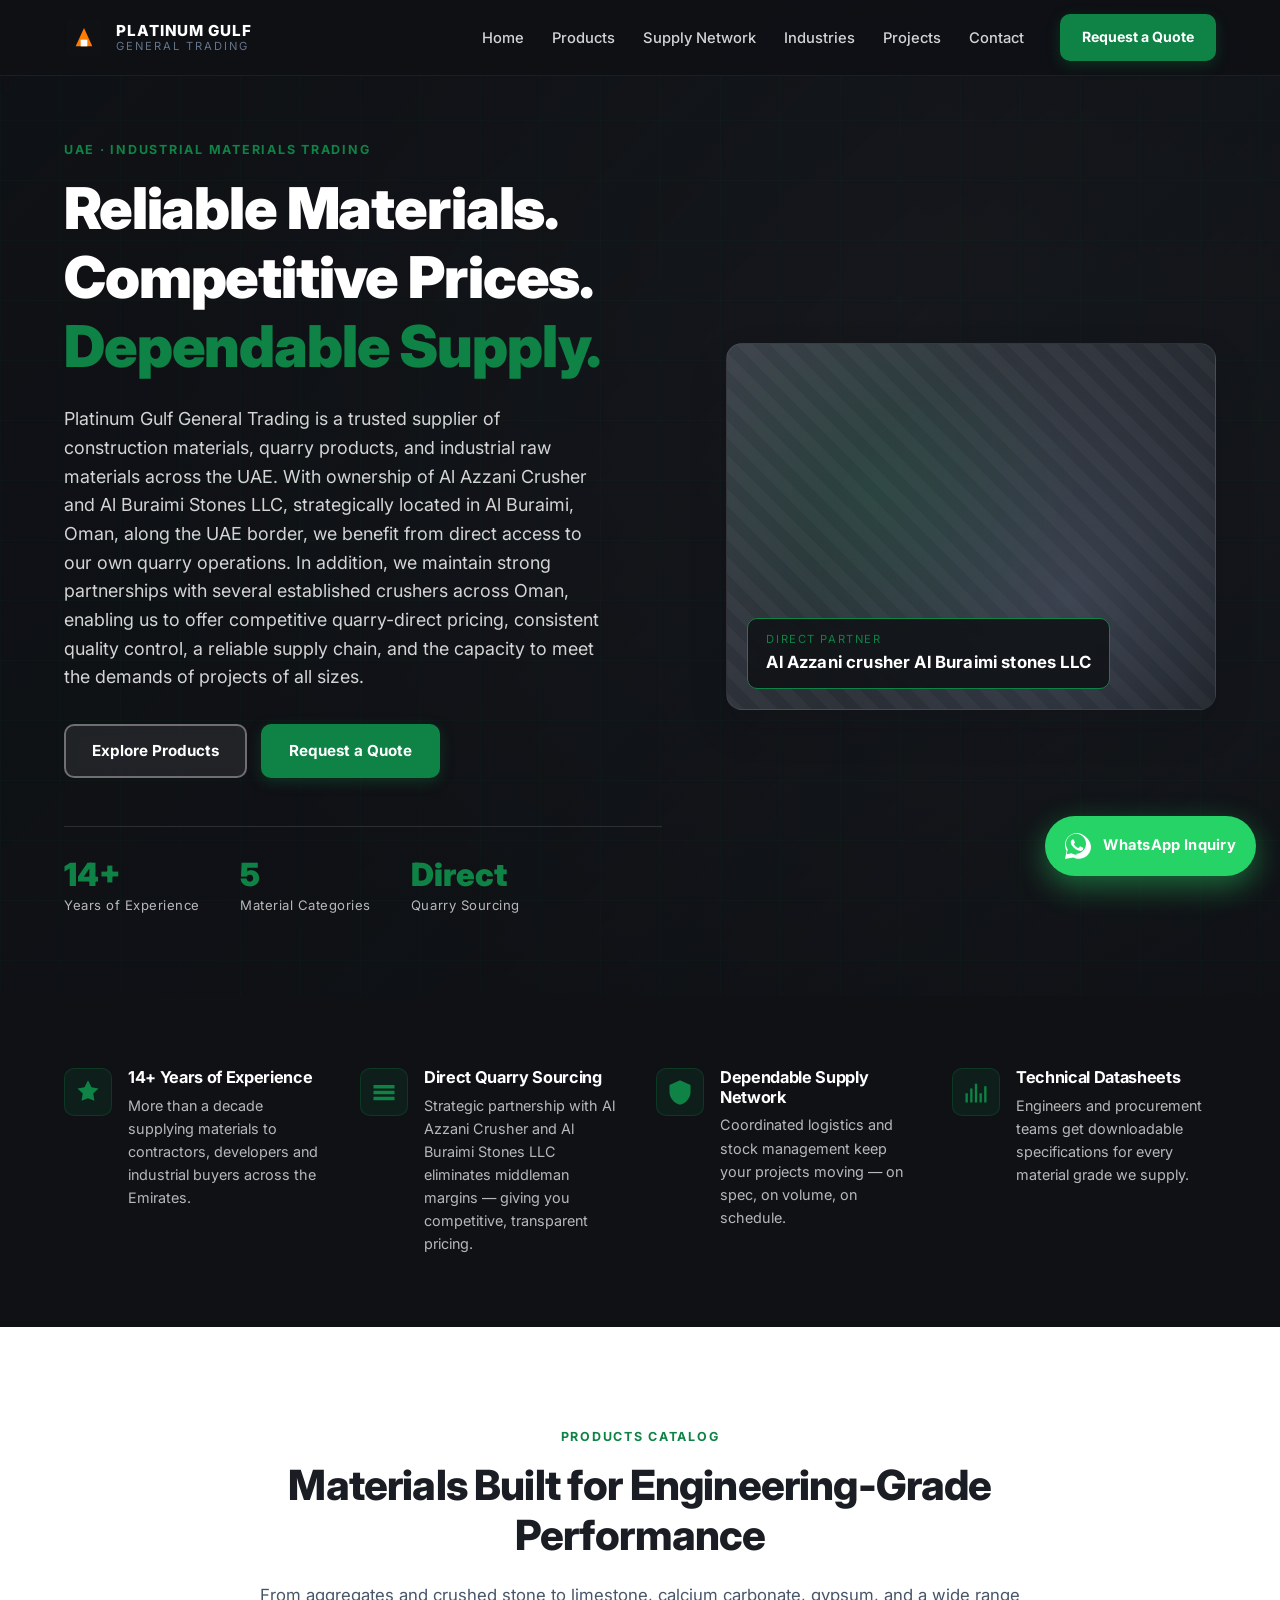
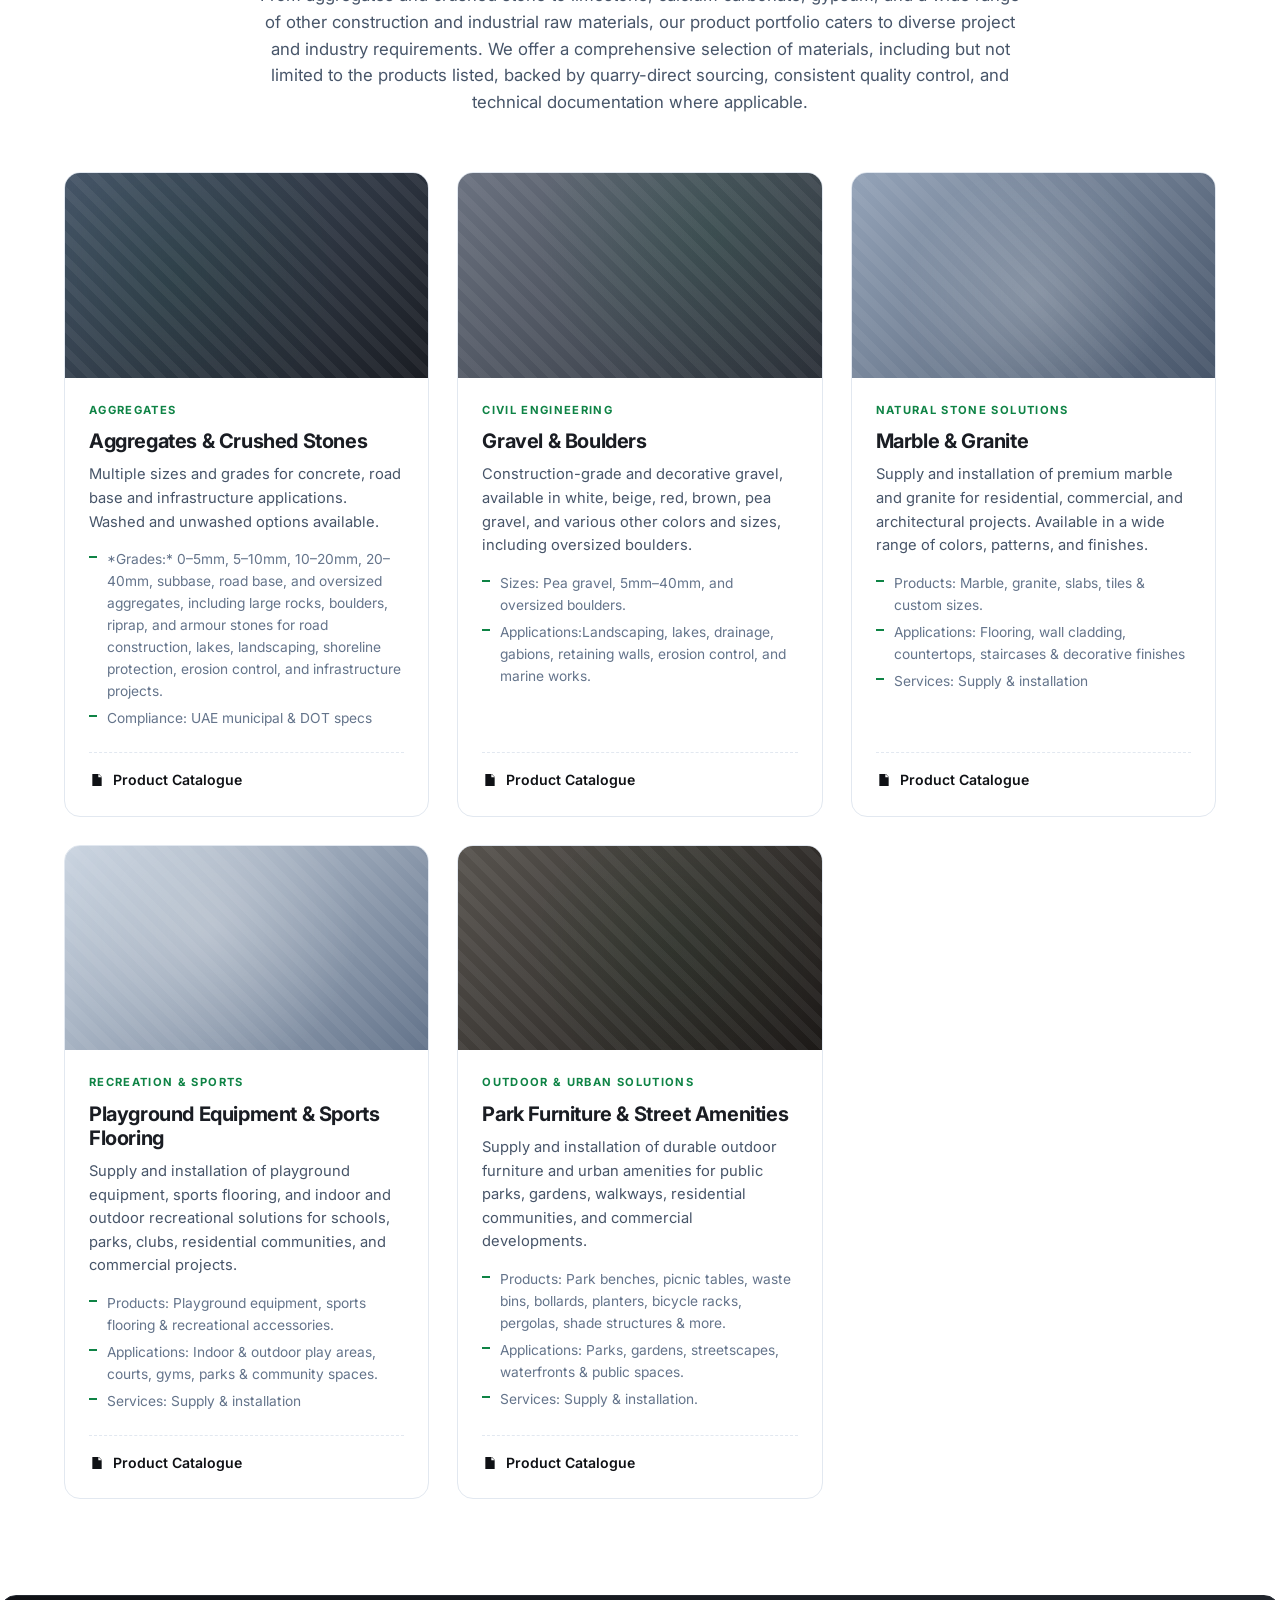
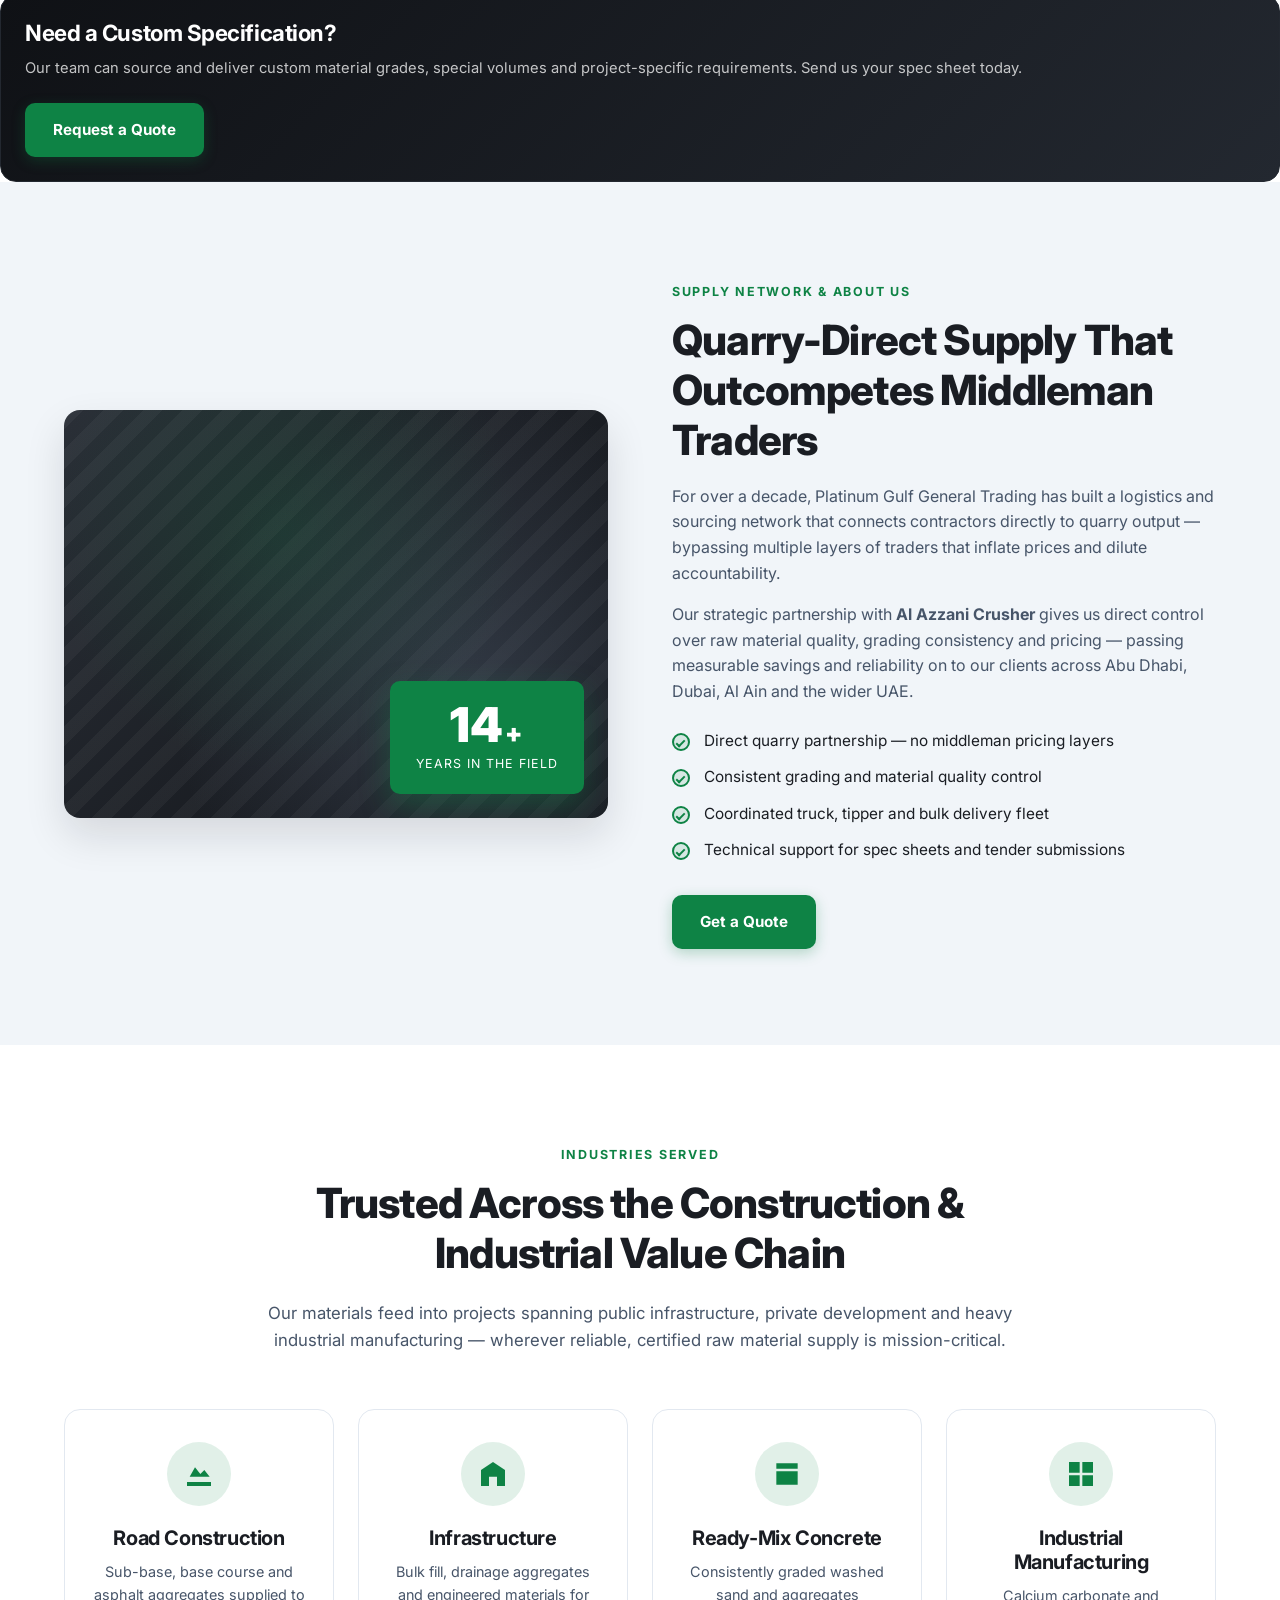
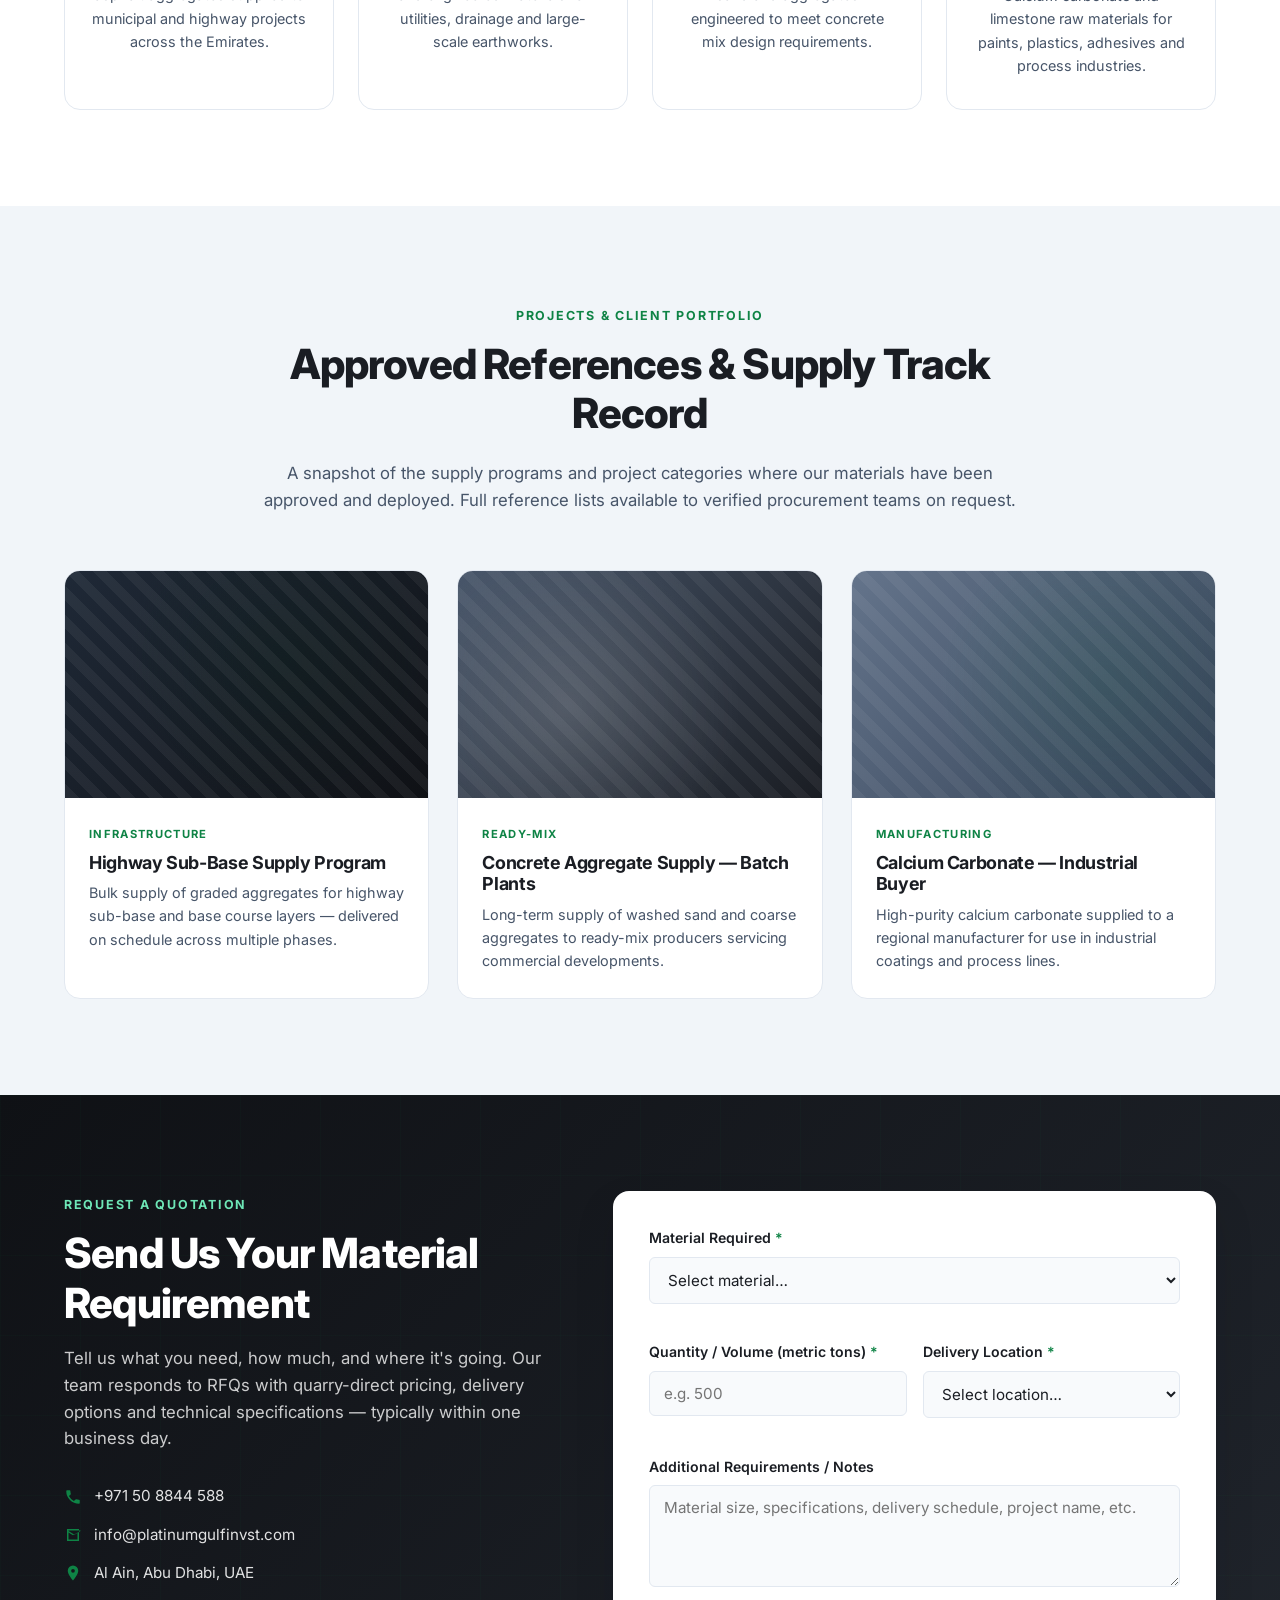
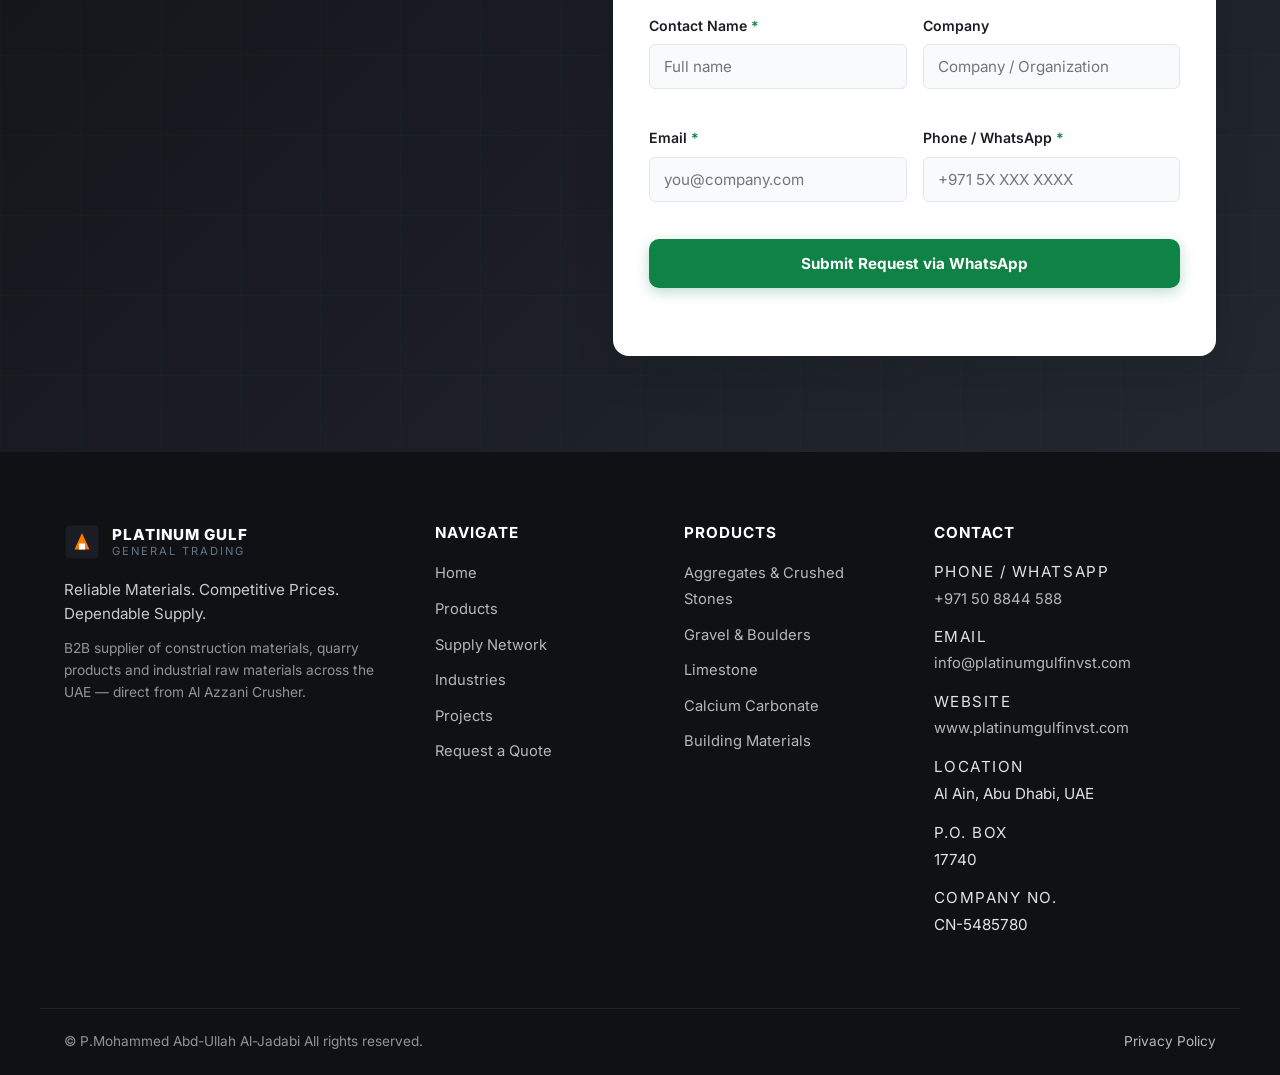
<file: platinum-gulf-website/index.html>
<!DOCTYPE html>
<!--
=====================================================================
  PLATINUM GULF GENERAL TRADING — index.html
  -------------------------------------------------------------------
  QUICK EDIT GUIDE:
  • Change company name      → search for "PLATINUM GULF"
  • Change phone/WhatsApp    → search for "971508844588" (appears in 2 places: header nav + floating button)
  • Change email             → search for "info@platinumgulfinvst.com"
  • Change slogan            → search for "Reliable Materials"
  • Change hero heading      → search for "<h1>Reliable Materials"
  • Change SEO title/desc    → lines inside <head> (title + meta tags)
=====================================================================
-->
<html lang="en">
<head>
  <!-- ====== BASIC DOCUMENT SETTINGS ====== -->
  <meta charset="UTF-8" />
  <meta name="viewport" content="width=device-width, initial-scale=1.0" /> <!-- responsive on mobile -->
  <meta name="theme-color" content="#0f1115" /> <!-- browser bar color on mobile -->

  <!-- ====== SEO META TAGS (edit these for Google search results) ====== -->
  <title>Platinum Gulf General Trading | Construction Materials, Aggregates & Quarry Products Supplier UAE</title>
  <meta name="description" content="Platinum Gulf General Trading — Reliable Materials. Competitive Prices. Dependable Supply. B2B supplier of aggregates, crushed stone, gravel, limestone, calcium carbonate and building materials across the UAE. Direct partnership with Al Azzani Crusher." />
  <meta name="keywords" content="aggregates supplier UAE, crushed stone Al Ain, gravel supplier Abu Dhabi, limestone UAE, calcium carbonate supplier, quarry products, construction materials trading, Al Azzani Crusher, Platinum Gulf" />
  <meta name="robots" content="index, follow" /> <!-- tells Google to index this page -->

  <!-- ====== SOCIAL MEDIA PREVIEW (when shared on WhatsApp/Facebook/LinkedIn) ====== -->
  <meta property="og:type" content="website" />
  <meta property="og:title" content="Platinum Gulf General Trading | Construction Materials & Quarry Products" />
  <meta property="og:description" content="Reliable Materials. Competitive Prices. Dependable Supply. Direct quarry sourcing across the UAE." />
  <meta property="og:url" content="https://www.platinumgulfinvst.com" />

  <!-- ====== GOOGLE FONT (Inter) — to change font, replace this link + update --font-sans in style.css ====== -->
  <link rel="preconnect" href="https://fonts.googleapis.com" />
  <link rel="preconnect" href="https://fonts.gstatic.com" crossorigin />
  <link href="https://fonts.googleapis.com/css2?family=Inter:wght@400;500;600;700;800;900&display=swap" rel="stylesheet" />

  <!-- ====== LINK TO STYLESHEET ====== -->
  <link rel="stylesheet" href="style.css" />

  <!-- ====== FAVICON (the tiny icon shown in browser tab) — currently an orange square placeholder ====== -->
  <link rel="icon" href="data:image/svg+xml,%3Csvg xmlns='http://www.w3.org/2000/svg' viewBox='0 0 100 100'%3E%3Crect width='100' height='100' fill='%230f1115'/%3E%3Crect x='20' y='20' width='60' height='60' fill='%23FF7A00'/%3E%3C/svg%3E" />

  <!-- ====== STRUCTURED DATA for Google (helps you show up richer in search results) ====== -->
  <script type="application/ld+json">
  {
    "@context": "https://schema.org",
    "@type": "Organization",
    "name": "Platinum Gulf General Trading",
    "url": "https://www.platinumgulfinvst.com",
    "telephone": "+971508844588",
    "email": "info@platinumgulfinvst.com",
    "address": {
      "@type": "PostalAddress",
      "addressLocality": "Al Ain",
      "addressRegion": "Abu Dhabi",
      "addressCountry": "AE",
      "postalCode": "17740"
    },
    "description": "B2B supplier of construction materials, aggregates, quarry products and industrial raw materials across the UAE."
  }
  </script>
</head>
<body>

  <!-- =================================================================
       HEADER  —  the fixed top navigation bar
       (logo on left, links in middle, "Request a Quote" button on right)
       ================================================================= -->
  <header class="site-header" id="siteHeader">
    <div class="container header-inner">

      <!-- LOGO — replace the inline SVG with <img src="logo.png" /> if you have a real logo -->
      <a href="#home" class="logo" aria-label="Platinum Gulf General Trading — Home">
        <span class="logo-mark" aria-hidden="true">
          <svg viewBox="0 0 48 48" width="40" height="40">
            <rect x="2" y="2" width="44" height="44" rx="6" fill="#0f1115"/>
            <path d="M14 34 L24 12 L34 34 Z" fill="#FF7A00"/>
            <rect x="20" y="26" width="8" height="8" fill="#ffffff"/>
          </svg>
        </span>
        <span class="logo-text">
          <strong>PLATINUM GULF</strong>
          <small>General Trading</small>
        </span>
      </a>

      <!-- NAVIGATION — add/remove links here, must match the section IDs below -->
      <nav class="main-nav" id="mainNav" aria-label="Primary navigation">
        <button class="nav-close" id="navClose" aria-label="Close menu">&times;</button>
        <ul class="nav-list">
          <li><a href="#home" class="nav-link">Home</a></li>
          <li><a href="#products" class="nav-link">Products</a></li>
          <li><a href="#supply-network" class="nav-link">Supply Network</a></li>
          <li><a href="#industries" class="nav-link">Industries</a></li>
          <li><a href="#projects" class="nav-link">Projects</a></li>
          <li><a href="#contact" class="nav-link">Contact</a></li>
        </ul>
        <a href="#rfq" class="btn btn-primary nav-cta">Request a Quote</a>
      </nav>

      <!-- HAMBURGER BUTTON (mobile only — shows on screens ≤ 768px) -->
      <button class="nav-toggle" id="navToggle" aria-label="Open menu" aria-controls="mainNav" aria-expanded="false">
        <span></span><span></span><span></span>
      </button>
    </div>
  </header>

  <main>

    <!-- =================================================================
         HERO SECTION  —  the big top banner with slogan
         ================================================================= -->
    <section class="hero" id="home" aria-label="Introduction">
      <div class="hero-overlay"></div>
      <div class="container hero-inner">
        <div class="hero-content">
          <span class="eyebrow">UAE &middot; Industrial Materials Trading</span>
          <!-- HERO HEADLINE — this is your main slogan. Edit text here. -->
          <h1>Reliable Materials.<br />Competitive Prices.<br /><span class="accent">Dependable Supply.</span></h1>
          <p class="hero-lead">
           Platinum Gulf General Trading is a trusted supplier of construction materials,
            quarry products, and industrial raw materials across the UAE.
             With ownership of Al Azzani Crusher and Al Buraimi Stones LLC,
              strategically located in Al Buraimi, Oman, along the UAE border,
               we benefit from direct access to our own quarry operations.
                In addition, we maintain strong partnerships with several established crushers across Oman,
                 enabling us to offer competitive quarry-direct pricing, consistent quality control, a reliable supply chain,
            and the capacity to meet the demands of projects of all sizes.
          </p>
          <div class="hero-actions">
            <a href="#products" class="btn btn-ghost">Explore Products</a>
            <a href="#rfq" class="btn btn-primary">Request a Quote</a>
          </div>
          <!-- HERO STATS — quick credibility numbers (years, categories, sourcing) -->
          <ul class="hero-stats" aria-label="Company at a glance">
            <li><strong>14+</strong><span>Years of Experience</span></li>
            <li><strong>5</strong><span>Material Categories</span></li>
            <li><strong>Direct</strong><span>Quarry Sourcing</span></li>
          </ul>
        </div>
        <!-- HERO IMAGE — currently a CSS gradient placeholder. To use a real photo, see style.css → .hero-media-frame -->
        <div class="hero-media" role="img" aria-label="Industrial quarry and crushed aggregate stockpile at sunset">
          <div class="hero-media-frame"></div>
          <div class="hero-media-badge">
            <span>Direct Partner</span>
            <strong>Al Azzani crusher Al Buraimi stones LLC</strong>
          </div>
        </div>
      </div>
    </section>

    <!-- =================================================================
         TRUST BAR  —  4 dark cards highlighting why customers choose you
         ================================================================= -->
    <section class="trust-bar" aria-label="Why choose Platinum Gulf">
      <div class="container trust-grid">

        <!-- CARD 1 -->
        <article class="trust-item">
          <div class="trust-icon" aria-hidden="true">
            <svg viewBox="0 0 24 24" width="28" height="28"><path fill="currentColor" d="M12 2l3 6 6 .9-4.5 4.3 1 6.3L12 17.3 6.5 19.5l1-6.3L3 8.9 9 8z"/></svg>
          </div>
          <div>
            <h3>14+ Years of Experience</h3>
            <p>More than a decade supplying materials to contractors, developers and industrial buyers across the Emirates.</p>
          </div>
        </article>

        <!-- CARD 2 -->
        <article class="trust-item">
          <div class="trust-icon" aria-hidden="true">
            <svg viewBox="0 0 24 24" width="28" height="28"><path fill="currentColor" d="M3 6h18v3H3zm0 5h18v3H3zm0 5h18v3H3z"/></svg>
          </div>
          <div>
            <h3>Direct Quarry Sourcing</h3>
            <p>Strategic partnership with Al Azzani Crusher and Al Buraimi Stones LLC eliminates middleman margins — giving you competitive, transparent pricing.</p>
          </div>
        </article>

        <!-- CARD 3 -->
        <article class="trust-item">
          <div class="trust-icon" aria-hidden="true">
            <svg viewBox="0 0 24 24" width="28" height="28"><path fill="currentColor" d="M12 2l9 4v6c0 5-3.8 9.7-9 11C6.8 21.7 3 17 3 12V6z"/></svg>
          </div>
          <div>
            <h3>Dependable Supply Network</h3>
            <p>Coordinated logistics and stock management keep your projects moving — on spec, on volume, on schedule.</p>
          </div>
        </article>

        <!-- CARD 4 -->
        <article class="trust-item">
          <div class="trust-icon" aria-hidden="true">
            <svg viewBox="0 0 24 24" width="28" height="28"><path fill="currentColor" d="M3 13h2v8H3zm4-4h2v12H7zm4-4h2v16h-2zm4 8h2v8h-2zm4-6h2v14h-2z"/></svg>
          </div>
          <div>
            <h3>Technical Datasheets</h3>
            <p>Engineers and procurement teams get downloadable specifications for every material grade we supply.</p>
          </div>
        </article>
      </div>
    </section>

   <!-- =================================================================
        PRODUCTS CATALOG  —  5 product cards + 1 CTA card
        To add a 6th product: copy any <article class="product-card">…</article>
        block and change the text + data-variant number
        ================================================================= -->
    <section class="section" id="products" aria-labelledby="products-heading">
      <div class="container">
        <div class="section-head">
          <span class="eyebrow">Products Catalog</span>
          <h2 id="products-heading">Materials Built for Engineering-Grade Performance</h2>
          <p class="section-lead">
             From aggregates and crushed stone to limestone, calcium carbonate, gypsum,
              and a wide range of other construction and industrial raw materials,
              our product portfolio caters to diverse project and industry requirements.
               We offer a comprehensive selection of materials, including but not limited to the products listed,
               backed by quarry-direct sourcing,
            consistent quality control, and technical documentation where applicable.
          </p>
        </div>

        <div class="product-grid">

          <!-- PRODUCT 1: Aggregates -->
          <article class="product-card">
            <div class="product-thumb" data-variant="1" role="img" aria-label="Crushed aggregate stones of various sizes"></div>
            <div class="product-body">
              <span class="product-tag">Aggregates</span>
              <h3>Aggregates &amp; Crushed Stones</h3>
              <p>Multiple sizes and grades for concrete, road base and infrastructure applications. Washed and unwashed options available.</p>
              <ul class="product-specs">
                <li>*Grades:* 0–5mm, 5–10mm, 10–20mm, 20–40mm, subbase, road base, and oversized aggregates,
                    including large rocks, boulders, riprap, and armour stones for road construction,
                     lakes, landscaping, shoreline protection, erosion control,
                    and infrastructure projects.</li>
                <li>Compliance: UAE municipal &amp; DOT specs</li>
              </ul>
              <!-- DATASHEET LINK — wire up real PDF in script.js → CONFIG.datasheets -->
              <a href="#" class="product-datasheet" data-product="aggregates-crushed-stones">
                <svg viewBox="0 0 24 24" width="16" height="16" aria-hidden="true"><path fill="currentColor" d="M5 3h10l4 4v14H5zM14 3v5h5"/></svg>
                Product Catalogue
              </a>
            </div>
          </article>

          <!-- PRODUCT 2: Gravel & Boulders -->
          <article class="product-card">
            <div class="product-thumb" data-variant="2" role="img" aria-label="Gravel and boulders stockpile"></div>
            <div class="product-body">
              <span class="product-tag">Civil Engineering</span>
              <h3>Gravel &amp; Boulders</h3>
              <p>Construction-grade and decorative gravel, available in white, beige, red, brown, pea gravel, and various other colors and sizes, including oversized boulders.</p>
              <ul class="product-specs">
                <li>Sizes: Pea gravel, 5mm–40mm, and oversized boulders.</li>
                <li>Applications:Landscaping, lakes, drainage, gabions, retaining walls, erosion control, and marine works.</li>
              </ul>
              <a href="#" class="product-datasheet" data-product="gravel-boulders">
                <svg viewBox="0 0 24 24" width="16" height="16" aria-hidden="true"><path fill="currentColor" d="M5 3h10l4 4v14H5zM14 3v5h5"/></svg>
                Product Catalogue
              </a>
            </div>
          </article>

          <!-- PRODUCT 3: Limestone -->
          <article class="product-card">
            <div class="product-thumb" data-variant="3" role="img" aria-label="Limestone blocks and powder"></div>
            <div class="product-body">
              <span class="product-tag">NATURAL STONE SOLUTIONS</span>
              <h3>Marble & Granite</h3>
              <p>Supply and installation of premium marble and granite for residential, commercial, and architectural projects. Available in a wide range of colors, patterns, and finishes.</p>
              <ul class="product-specs">
                <li>Products: Marble, granite, slabs, tiles & custom sizes.</li>
                <li>Applications: Flooring, wall cladding, countertops, staircases & decorative finishes</li>
                <li>Services: Supply & installation</li>
              </ul>
              <a href="#" class="product-datasheet" data-product="limestone">
                <svg viewBox="0 0 24 24" width="16" height="16" aria-hidden="true"><path fill="currentColor" d="M5 3h10l4 4v14H5zM14 3v5h5"/></svg>
                Product Catalogue
              </a>
            </div>
          </article>

          <!-- PRODUCT 4: Calcium Carbonate -->
          <article class="product-card">
            <div class="product-thumb" data-variant="4" role="img" aria-label="Calcium carbonate raw powder"></div>
            <div class="product-body">
              <span class="product-tag">RECREATION & SPORTS</span>
              <h3>Playground Equipment & Sports Flooring</h3>
              <p>Supply and installation of playground equipment, sports flooring, and indoor and outdoor recreational solutions for schools, parks, clubs, residential communities, and commercial projects.</p>
              <ul class="product-specs">
                <li>Products: Playground equipment, sports flooring & recreational accessories.</li>
                <li>Applications: Indoor & outdoor play areas, courts, gyms, parks & community spaces.</li>
                <li>Services: Supply & installation</li>
              </ul>
              <a href="#" class="product-datasheet" data-product="calcium-carbonate">
                <svg viewBox="0 0 24 24" width="16" height="16" aria-hidden="true"><path fill="currentColor" d="M5 3h10l4 4v14H5zM14 3v5h5"/></svg>
                Product Catalogue
              </a>
            </div>
          </article>

          <!-- PRODUCT 5: Building Materials (Outdoor & Urban Solutions Catalog) -->
          <article class="product-card">
            <div class="product-thumb" data-variant="5" role="img" aria-label="General building materials"></div>
            <div class="product-body">
              <span class="product-tag">OUTDOOR & URBAN SOLUTIONS</span>
              <h3>Park Furniture & Street Amenities</h3>
              <p>Supply and installation of durable outdoor furniture and urban amenities for public parks, gardens, walkways, residential communities, and commercial developments.</p>
              <ul class="product-specs">
                <li>Products: Park benches, picnic tables, waste bins, bollards, planters, bicycle racks, pergolas, shade structures & more.</li>
                <li>Applications: Parks, gardens, streetscapes, waterfronts & public spaces.</li>
                <li>Services: Supply & installation.</li>
              </ul>
              <a href="Product-Catalog-pdf-files/Outdoor and Urban Solutions Catalog.pdf" class="product-datasheet" data-product="building-materials" target="_blank" rel="noopener">
  <svg viewBox="0 0 24 24" width="16" height="16" aria-hidden="true"><path fill="currentColor" d="M5 3h10l4 4v14H5zM14 3v5h5"/></svg>
  Product Catalogue
</a>
            </div>
          </article>

        </div>
      </div>
    </section>

          <!-- CTA CARD (dark, invites custom quote) -->
          <article class="product-card product-card-cta">
            <div class="product-body">
              <h3>Need a Custom Specification?</h3>
              <p>Our team can source and deliver custom material grades, special volumes and project-specific requirements. Send us your spec sheet today.</p>
              <a href="#rfq" class="btn btn-primary">Request a Quote</a>
            </div>
          </article>

        </div>
      </div>
    </section>

    <!-- =================================================================
         SUPPLY NETWORK / ABOUT US  —  two-column section with image + text
         ================================================================= -->
    <section class="section section-alt" id="supply-network" aria-labelledby="supply-heading">
      <div class="container two-col">
        <!-- LEFT: image placeholder with experience badge -->
        <div class="two-col-media" role="img" aria-label="Quarry crushing plant operation">
          <div class="supply-media-frame"></div>
          <div class="experience-badge">
            <strong>14<span>+</span></strong>
            <span>Years in the Field</span>
          </div>
        </div>
        <!-- RIGHT: text content -->
        <div class="two-col-content">
          <span class="eyebrow">Supply Network &amp; About Us</span>
          <h2 id="supply-heading">Quarry-Direct Supply That Outcompetes Middleman Traders</h2>
          <p>
            For over a decade, Platinum Gulf General Trading has built a logistics and sourcing network
            that connects contractors directly to quarry output — bypassing multiple layers of traders
            that inflate prices and dilute accountability.
          </p>
          <p>
            Our strategic partnership with <strong>Al Azzani Crusher</strong> gives us direct control over
            raw material quality, grading consistency and pricing — passing measurable savings and
            reliability on to our clients across Abu Dhabi, Dubai, Al Ain and the wider UAE.
          </p>
          <!-- BULLET LIST — edit any item text -->
          <ul class="check-list">
            <li>Direct quarry partnership — no middleman pricing layers</li>
            <li>Consistent grading and material quality control</li>
            <li>Coordinated truck, tipper and bulk delivery fleet</li>
            <li>Technical support for spec sheets and tender submissions</li>
          </ul>
          <div class="supply-cta-row">
            <a href="#rfq" class="btn btn-primary">Get a Quote</a>
            <!-- COMPANY PROFILE DOWNLOAD — wire up real PDF in script.js → CONFIG.companyProfileUrl -->
            <!-- <a href="#" class="btn btn-outline" id="downloadProfileBtn">
              <svg viewBox="0 0 24 24" width="16" height="16" aria-hidden="true"><path fill="currentColor" d="M12 3v10m0 0l-4-4m4 4l4-4M5 21h14"/></svg>
              Download Company Profile (PDF)
            </a> -->
          </div>
        </div>
      </div>
    </section>

    <!-- =================================================================
         INDUSTRIES SERVED  —  4-column grid of industry cards
         ================================================================= -->
    <section class="section" id="industries" aria-labelledby="industries-heading">
      <div class="container">
        <div class="section-head">
          <span class="eyebrow">Industries Served</span>
          <h2 id="industries-heading">Trusted Across the Construction &amp; Industrial Value Chain</h2>
          <p class="section-lead">
            Our materials feed into projects spanning public infrastructure, private development and
            heavy industrial manufacturing — wherever reliable, certified raw material supply is mission-critical.
          </p>
        </div>
        <div class="industries-grid">
          <!-- INDUSTRY 1 -->
          <article class="industry-card">
            <div class="industry-icon" aria-hidden="true">
              <svg viewBox="0 0 24 24" width="32" height="32"><path fill="currentColor" d="M3 18h18v3H3zM5 14l4-7 4 5 3-3 4 5H5z"/></svg>
            </div>
            <h3>Road Construction</h3>
            <p>Sub-base, base course and asphalt aggregates supplied to municipal and highway projects across the Emirates.</p>
          </article>
          <!-- INDUSTRY 2 -->
          <article class="industry-card">
            <div class="industry-icon" aria-hidden="true">
              <svg viewBox="0 0 24 24" width="32" height="32"><path fill="currentColor" d="M3 21V9l9-6 9 6v12h-6v-7H9v7z"/></svg>
            </div>
            <h3>Infrastructure</h3>
            <p>Bulk fill, drainage aggregates and engineered materials for utilities, drainage and large-scale earthworks.</p>
          </article>
          <!-- INDUSTRY 3 -->
          <article class="industry-card">
            <div class="industry-icon" aria-hidden="true">
              <svg viewBox="0 0 24 24" width="32" height="32"><path fill="currentColor" d="M4 4h16v4H4zm0 6h16v10H4zM8 14h8v2H8z"/></svg>
            </div>
            <h3>Ready-Mix Concrete</h3>
            <p>Consistently graded washed sand and aggregates engineered to meet concrete mix design requirements.</p>
          </article>
          <!-- INDUSTRY 4 -->
          <article class="industry-card">
            <div class="industry-icon" aria-hidden="true">
              <svg viewBox="0 0 24 24" width="32" height="32"><path fill="currentColor" d="M3 3h8v8H3zm10 0h8v8h-8zM3 13h8v8H3zm10 0h8v8h-8z"/></svg>
            </div>
            <h3>Industrial Manufacturing</h3>
            <p>Calcium carbonate and limestone raw materials for paints, plastics, adhesives and process industries.</p>
          </article>
        </div>
      </div>
    </section>

    <!-- =================================================================
         PROJECTS / CLIENT PORTFOLIO  —  3 sample project cards
         ================================================================= -->
    <section class="section section-alt" id="projects" aria-labelledby="projects-heading">
      <div class="container">
        <div class="section-head">
          <span class="eyebrow">Projects &amp; Client Portfolio</span>
          <h2 id="projects-heading">Approved References &amp; Supply Track Record</h2>
          <p class="section-lead">
            A snapshot of the supply programs and project categories where our materials have been
            approved and deployed. Full reference lists available to verified procurement teams on request.
          </p>
        </div>
        <div class="project-grid">
          <!-- PROJECT 1 -->
          <article class="project-card">
            <div class="project-thumb" data-variant="1" role="img" aria-label="Highway construction project"></div>
            <div class="project-body">
              <span class="project-tag">Infrastructure</span>
              <h3>Highway Sub-Base Supply Program</h3>
              <p>Bulk supply of graded aggregates for highway sub-base and base course layers — delivered on schedule across multiple phases.</p>
            </div>
          </article>
          <!-- PROJECT 2 -->
          <article class="project-card">
            <div class="project-thumb" data-variant="2" role="img" aria-label="Ready-mix concrete batch plant"></div>
            <div class="project-body">
              <span class="project-tag">Ready-Mix</span>
              <h3>Concrete Aggregate Supply — Batch Plants</h3>
              <p>Long-term supply of washed sand and coarse aggregates to ready-mix producers servicing commercial developments.</p>
            </div>
          </article>
          <!-- PROJECT 3 -->
          <article class="project-card">
            <div class="project-thumb" data-variant="3" role="img" aria-label="Industrial manufacturing facility"></div>
            <div class="project-body">
              <span class="project-tag">Manufacturing</span>
              <h3>Calcium Carbonate — Industrial Buyer</h3>
              <p>High-purity calcium carbonate supplied to a regional manufacturer for use in industrial coatings and process lines.</p>
            </div>
          </article>
        </div>
      </div>
    </section>

    <!-- =================================================================
         RFQ FORM  —  the main lead-generation form
         Fields are validated in script.js. To add a field: add HTML here
         + a validator function in script.js → validators object
         ================================================================= -->
    <section class="section rfq-section" id="rfq" aria-labelledby="rfq-heading">
      <div class="container">
        <div class="rfq-wrap">
          <!-- LEFT: intro text + contact info -->
          <div class="rfq-intro">
            <span class="eyebrow eyebrow-light">Request a Quotation</span>
            <h2 id="rfq-heading">Send Us Your Material Requirement</h2>
            <p>
              Tell us what you need, how much, and where it's going. Our team responds to RFQs
              with quarry-direct pricing, delivery options and technical specifications — typically
              within one business day.
            </p>
            <ul class="rfq-contact-list">
              <li>
                <svg viewBox="0 0 24 24" width="18" height="18" aria-hidden="true"><path fill="currentColor" d="M6.6 10.8a15 15 0 006.6 6.6l2.2-2.2a1 1 0 011-.25 11.4 11.4 0 003.6.58 1 1 0 011 1V20a1 1 0 01-1 1A17 17 0 013 4a1 1 0 011-1h3.5a1 1 0 011 1 11.4 11.4 0 00.58 3.6 1 1 0 01-.25 1z"/></svg>
                <a href="tel:+971508844588">+971 50 8844 588</a>
              </li>
              <li>
                <svg viewBox="0 0 24 24" width="18" height="18" aria-hidden="true"><path fill="currentColor" d="M4 4h16v16H4zm2 2v.5l8 5 8-5V6zm0 2.6V18h12V8.6l-6 3.75z"/></svg>
                <a href="mailto:info@platinumgulfinvst.com">info@platinumgulfinvst.com</a>
              </li>
              <li>
                <svg viewBox="0 0 24 24" width="18" height="18" aria-hidden="true"><path fill="currentColor" d="M12 2a7 7 0 00-7 7c0 5.25 7 13 7 13s7-7.75 7-13a7 7 0 00-7-7zm0 9.5A2.5 2.5 0 1112 6.5a2.5 2.5 0 010 5z"/></svg>
                Al Ain, Abu Dhabi, UAE
              </li>
            </ul>
          </div>

<!-- RIGHT: the actual form -->
          <form class="rfq-form" id="rfqForm" novalidate>
            <!-- MATERIAL DROPDOWN -->
            <div class="form-row">
              <label for="material">Material Required <span class="req">*</span></label>
              <select id="material" name="material" required>
                <option value="" disabled selected>Select material…</option>
                <option value="Aggregates / Crushed Stone">Aggregates / Crushed Stone</option>
                <option value="Gravel & Boulders">Gravel &amp; Boulders</option>
                <option value="Limestone">Limestone</option>
                <option value="Calcium Carbonate">Calcium Carbonate</option>
                <option value="Building Materials">Building Materials</option>
                <option value="New Material">New Material</option>
              </select>
              <small class="error-text" data-error-for="material"></small>
            </div>

            <!-- QUANTITY + LOCATION (side-by-side on desktop) -->
            <div class="form-grid-2">
              <div class="form-row">
                <label for="quantity">Quantity / Volume (metric tons) <span class="req">*</span></label>
                <input type="number" id="quantity" name="quantity" min="1" step="0.01" placeholder="e.g. 500" required />
                <small class="error-text" data-error-for="quantity"></small>
              </div>
              <div class="form-row">
                <label for="location">Delivery Location <span class="req">*</span></label>
                <select id="location" name="location" required>
                  <option value="" disabled selected>Select location…</option>
                  <option value="Abu Dhabi">Abu Dhabi</option>
                  <option value="Dubai">Dubai</option>
                  <option value="Al Ain">Al Ain</option>
                  <option value="Northern Emirates">Northern Emirates</option>
                  <option value="Other UAE">Other UAE</option>
                </select>
                <small class="error-text" data-error-for="location"></small>
              </div>
            </div>

            <!-- NOTES (optional) -->
            <div class="form-row">
              <label for="notes">Additional Requirements / Notes</label>
              <textarea id="notes" name="notes" rows="4" placeholder="Material size, specifications, delivery schedule, project name, etc."></textarea>
            </div>

            <!-- NAME + COMPANY -->
            <div class="form-grid-2">
              <div class="form-row">
                <label for="name">Contact Name <span class="req">*</span></label>
                <input type="text" id="name" name="name" placeholder="Full name" required />
                <small class="error-text" data-error-for="name"></small>
              </div>
              <div class="form-row">
                <label for="company">Company</label>
                <input type="text" id="company" name="company" placeholder="Company / Organization" />
              </div>
            </div>

            <!-- EMAIL + PHONE -->
            <div class="form-grid-2">
              <div class="form-row">
                <label for="email">Email <span class="req">*</span></label>
                <input type="email" id="email" name="email" placeholder="you@company.com" required />
                <small class="error-text" data-error-for="email"></small>
              </div>
              <div class="form-row">
                <label for="phone">Phone / WhatsApp <span class="req">*</span></label>
                <input type="tel" id="phone" name="phone" placeholder="+971 5X XXX XXXX" required />
                <small class="error-text" data-error-for="phone"></small>
              </div>
            </div>

            <button type="submit" id="submitBtn" class="btn btn-primary btn-block">Submit Request via WhatsApp</button>
            <!-- SUCCESS/ERROR MESSAGE -->
            <p class="form-footnote" id="formSuccess" role="status" aria-live="polite"></p>
          </form>
        </div>
      </div>
    </section>

  </main>

  <!-- =================================================================
       FOOTER  —  contact info + nav links
       ================================================================= -->
  <footer class="site-footer" id="contact" aria-labelledby="footer-heading">
    <h2 id="footer-heading" class="sr-only">Contact &amp; Footer</h2>
    <div class="container footer-grid">

      <!-- COLUMN 1: brand + tagline -->
      <div class="footer-col footer-brand">
        <a href="#home" class="logo logo-light" aria-label="Platinum Gulf General Trading — Home">
          <span class="logo-mark" aria-hidden="true">
            <svg viewBox="0 0 48 48" width="36" height="36">
              <rect x="2" y="2" width="44" height="44" rx="6" fill="#1a1d23"/>
              <path d="M14 34 L24 12 L34 34 Z" fill="#FF7A00"/>
              <rect x="20" y="26" width="8" height="8" fill="#ffffff"/>
            </svg>
          </span>
          <span class="logo-text">
            <strong>PLATINUM GULF</strong>
            <small>General Trading</small>
          </span>
        </a>
        <p>Reliable Materials. Competitive Prices. Dependable Supply.</p>
        <p class="footer-tagline">B2B supplier of construction materials, quarry products and industrial raw materials across the UAE — direct from Al Azzani Crusher.</p>
      </div>

      <!-- COLUMN 2: navigation links -->
      <div class="footer-col">
        <h3>Navigate</h3>
        <ul>
          <li><a href="#home">Home</a></li>
          <li><a href="#products">Products</a></li>
          <li><a href="#supply-network">Supply Network</a></li>
          <li><a href="#industries">Industries</a></li>
          <li><a href="#projects">Projects</a></li>
          <li><a href="#rfq">Request a Quote</a></li>
        </ul>
      </div>

      <!-- COLUMN 3: product links -->
      <div class="footer-col">
        <h3>Products</h3>
        <ul>
          <li><a href="#products">Aggregates &amp; Crushed Stones</a></li>
          <li><a href="#products">Gravel &amp; Boulders</a></li>
          <li><a href="#products">Limestone</a></li>
          <li><a href="#products">Calcium Carbonate</a></li>
          <li><a href="#products">Building Materials</a></li>
        </ul>
      </div>

      <!-- COLUMN 4: contact details — pulled from letterhead -->
      <div class="footer-col footer-contact">
        <h3>Contact</h3>
        <ul>
          <li>
            <span class="footer-label">Phone / WhatsApp</span>
            <a href="tel:+971508844588">+971 50 8844 588</a>
          </li>
          <li>
            <span class="footer-label">Email</span>
            <a href="mailto:info@platinumgulfinvst.com">info@platinumgulfinvst.com</a>
          </li>
          <li>
            <span class="footer-label">Website</span>
            <a href="https://www.platinumgulfinvst.com" target="_blank" rel="noopener">www.platinumgulfinvst.com</a>
          </li>
          <li>
            <span class="footer-label">Location</span>
            <span>Al Ain, Abu Dhabi, UAE</span>
          </li>
          <li>
            <span class="footer-label">P.O. Box</span>
            <span>17740</span>
          </li>
          <li>
            <span class="footer-label">Company No.</span>
            <span>CN-5485780</span>
          </li>
        </ul>
      </div>

    </div>

    <!-- FOOTER BOTTOM — copyright + legal links -->
    <div class="footer-bottom">
      <div class="container footer-bottom-inner">
        <p>&copy; <span id="year"></span> P.Mohammed Abd-Ullah Al-Jadabi All rights reserved.</p>
        <div class="footer-bottom-links">
          <a href="#" id="privacyPolicyLink">Privacy Policy</a>
          <!-- <a href="#" id="downloadProfileFooter">Download Company Profile</a> -->
        </div>
      </div>
    </div>
  </footer>

  <!-- =================================================================
       FLOATING WHATSAPP BUTTON  —  bottom-right, on every page
       To change the number: edit the wa.me URL below + CONFIG.whatsappNumber in script.js
       ================================================================= -->
  <a href="https://wa.me/971508844588?text=Hello%20Platinum%20Gulf%2C%20I%20have%20an%20inquiry%20about%20your%20materials."
     class="whatsapp-float"
     id="whatsappFloat"
     target="_blank"
     rel="noopener"
     aria-label="Chat with Platinum Gulf on WhatsApp">
    <svg viewBox="0 0 32 32" width="32" height="32" aria-hidden="true">
      <path fill="#ffffff" d="M16 3C9.4 3 4 8.4 4 15c0 2.1.6 4.1 1.6 5.9L4 29l8.3-1.6c1.7.9 3.6 1.4 5.7 1.4 6.6 0 12-5.4 12-12S22.6 3 16 3zm0 21.8c-1.8 0-3.5-.5-5-1.4l-.4-.2-4.9 1 1-4.8-.2-.4c-1-1.6-1.5-3.4-1.5-5.3 0-5.5 4.5-10 10-10s10 4.5 10 10-4.5 10.1-10 10.1zm5.5-7.4c-.3-.2-1.8-.9-2-1s-.5-.2-.7.2-.8 1-1 1.2-.4.2-.7.1c-1.8-.9-3-1.6-4.2-3.6-.3-.5.3-.5.9-1.6.1-.2 0-.4 0-.5s-.7-1.6-.9-2.2c-.2-.6-.5-.5-.7-.5h-.6c-.2 0-.5.1-.8.4s-1 1-1 2.5 1.1 2.9 1.2 3.1c.2.2 2.1 3.3 5.2 4.6 2 .8 2.7.9 3.7.8.6-.1 1.8-.7 2.1-1.5.3-.7.3-1.3.2-1.5-.1-.1-.3-.2-.6-.3z"/>
    </svg>
    <span class="whatsapp-label">WhatsApp Inquiry</span>
  </a>

  <!-- LOAD JS (defer = loads after HTML is parsed) -->
  <script src="script.js" defer></script>
</body>
</html>
</file>
<file: style.css>
/* =========================================================
   PLATINUM GULF GENERAL TRADING — style.css
   ---------------------------------------------------------
   QUICK EDIT GUIDE:
   • Change MAIN GREEN color   → line 13: --color-accent
   • Change DARK CHARCOAL      → line 9: --color-charcoal
   • Change FONT FAMILY        → line 26: --font-sans
                              + also update Google Fonts link in index.html <head>
   • Change CONTAINER WIDTH    → line 36: --container (default 1200px)
   • Change BUTTON RADIUS      → line 30: --radius-md
   • Add a real HERO IMAGE     → search for ".hero-media-frame"
                              + replace gradient with: background-image: url('assets/your-image.jpg');
   • Add a real PRODUCT IMAGE  → search for ".product-thumb[data-variant="1"]"
                              + same pattern, repeat for variants 2-5
   ========================================================= */

/* =========================================================
   1. DESIGN TOKENS  —  all colors, fonts, sizes live here
      Change these values ONCE and the whole site updates.
   ========================================================= */
:root {
  /* --- Core brand colors --- */
  --color-charcoal: #0f1115;        /* main dark background */
  --color-charcoal-2: #1a1d23;      /* slightly lighter charcoal */
  --color-charcoal-3: #232830;      /* even lighter charcoal */
  --color-slate: #475569;           /* slate grey for body text */
  --color-slate-light: #64748b;     /* lighter slate for captions */
  --color-slate-50: #f8fafc;        /* very light slate (input bg) */
  --color-slate-100: #f1f5f9;       /* light slate (alt section bg) */
  --color-slate-200: #e2e8f0;       /* borders */
  --color-slate-300: #cbd5e1;       /* darker borders */
  --color-white: #ffffff;

  /* --- Accent (green) — change here to retheme whole site --- */
  --color-accent: #0e8345;          /* MAIN GREEN — your brand corporate accent */
  --color-accent-dark: #0b6835;     /* darker green for hover states */
  --color-accent-soft: rgba(14, 131, 69, 0.12); /* soft green for icon backgrounds */

  /* --- Status colors --- */
  --color-success: #16a34a;         /* green for form success */
  --color-error: #dc2626;           /* red for form errors */

  /* --- Typography --- */
  --font-sans: 'Inter', -apple-system, BlinkMacSystemFont, 'Segoe UI', Roboto, Helvetica, Arial, sans-serif;

  /* --- Border radius --- */
  --radius-sm: 6px;
  --radius-md: 10px;
  --radius-lg: 16px;
  --radius-xl: 24px;

  /* --- Shadows --- */
  --shadow-sm: 0 1px 2px rgba(15, 17, 21, 0.06);
  --shadow-md: 0 6px 20px rgba(15, 17, 21, 0.08);
  --shadow-lg: 0 18px 40px rgba(15, 17, 21, 0.12);

  /* --- Layout --- */
  --container: 1200px;              /* max width of content */
  --header-h: 76px;                 /* header height (also used to offset hero) */

  /* --- Animation timing --- */
  --transition: 220ms cubic-bezier(0.4, 0, 0.2, 1);
}

/* =========================================================
   2. BASE RESET  —  normalize browser defaults
   ========================================================= */
*, *::before, *::after { box-sizing: border-box; }
html { scroll-behavior: smooth; }   /* smooth scroll when clicking nav links */

body {
  margin: 0;
  font-family: var(--font-sans);
  font-size: 16px;
  line-height: 1.6;
  color: var(--color-charcoal-2);
  background: var(--color-white);
  -webkit-font-smoothing: antialiased;
  -moz-osx-font-smoothing: grayscale;
}

img { max-width: 100%; display: block; }
a { color: inherit; text-decoration: none; transition: color var(--transition); }
ul { margin: 0; padding: 0; list-style: none; }
button { font-family: inherit; cursor: pointer; border: 0; background: none; }

/* Headings — base sizes; small screens use clamp() to scale automatically */
h1, h2, h3, h4 { margin: 0 0 0.5em; line-height: 1.2; font-weight: 800; letter-spacing: -0.02em; }
h1 { font-size: clamp(2.2rem, 5vw, 3.6rem); font-weight: 900; }
h2 { font-size: clamp(1.8rem, 3.5vw, 2.6rem); }
h3 { font-size: 1.25rem; font-weight: 700; }
p { margin: 0 0 1em; }

/* Screen-reader-only text (for accessibility) */
.sr-only {
  position: absolute; width: 1px; height: 1px;
  padding: 0; margin: -1px; overflow: hidden;
  clip: rect(0,0,0,0); white-space: nowrap; border: 0;
}

/* =========================================================
   3. LAYOUT HELPERS  —  container + section spacing
   ========================================================= */
.container {
  width: 100%;
  max-width: var(--container);
  margin: 0 auto;
  padding: 0 24px;
}

.section { padding: 96px 0; }              /* standard section vertical padding */
.section-alt { background: var(--color-slate-100); }  /* alternate grey background */

.section-head {
  max-width: 760px;
  margin: 0 auto 56px;
  text-align: center;
}
.section-lead { color: var(--color-slate); font-size: 1.05rem; }

/* Eyebrow = small uppercase label above headings */
.eyebrow {
  display: inline-block;
  font-size: 0.78rem;
  font-weight: 700;
  letter-spacing: 0.14em;
  text-transform: uppercase;
  color: var(--color-accent);
  margin-bottom: 14px;
}
.eyebrow-light { color: #6ee7b7; }   /* lighter green for dark backgrounds */

.accent { color: var(--color-accent); }

/* =========================================================
   4. BUTTONS  —  3 styles: primary (green), ghost (transparent), outline (border)
   ========================================================= */
.btn {
  display: inline-flex;
  align-items: center;
  justify-content: center;
  gap: 8px;
  padding: 13px 26px;
  font-size: 0.95rem;
  font-weight: 700;
  border-radius: var(--radius-md);
  transition: all var(--transition);
  white-space: nowrap;
  cursor: pointer;
  border: 2px solid transparent;
}
/* PRIMARY — green CTA button */
.btn-primary {
  background: var(--color-accent);
  color: var(--color-white);
  box-shadow: 0 4px 14px rgba(14, 131, 69, 0.28);
}
.btn-primary:hover {
  background: var(--color-accent-dark);
  transform: translateY(-2px);
  box-shadow: 0 8px 20px rgba(14, 131, 69, 0.4);
}
/* GHOST — for dark backgrounds (e.g. hero) */
.btn-ghost {
  background: rgba(255,255,255,0.08);
  color: var(--color-white);
  border-color: rgba(255,255,255,0.35);
  backdrop-filter: blur(6px);
}
.btn-ghost:hover { background: rgba(255,255,255,0.18); border-color: var(--color-white); }
/* OUTLINE — for light backgrounds */
.btn-outline {
  background: transparent;
  color: var(--color-charcoal);
  border-color: var(--color-slate-300);
}
.btn-outline:hover { border-color: var(--color-accent); color: var(--color-accent); }
.btn-block { width: 100%; }   /* full-width button (used in form) */

/* =========================================================
   5. HEADER + NAVIGATION  —  fixed top bar
   ========================================================= */
.site-header {
  position: fixed;
  top: 0; left: 0; right: 0;
  height: var(--header-h);
  background: rgba(15, 17, 21, 0.92);   /* semi-transparent charcoal */
  backdrop-filter: blur(14px);
  -webkit-backdrop-filter: blur(14px);
  border-bottom: 1px solid rgba(255,255,255,0.06);
  z-index: 100;
  transition: background var(--transition), box-shadow var(--transition);
}
/* When user scrolls down, header becomes solid + gets shadow (toggled by JS) */
.site-header.scrolled {
  background: var(--color-charcoal);
  box-shadow: 0 4px 20px rgba(0,0,0,0.25);
}
.header-inner {
  display: flex;
  align-items: center;
  justify-content: space-between;
  height: 100%;
}

/* LOGO */
.logo { display: inline-flex; align-items: center; gap: 12px; color: var(--color-white); }
.logo-mark { display: inline-flex; }
.logo-text { display: flex; flex-direction: column; line-height: 1; }
.logo-text strong { font-size: 0.95rem; font-weight: 800; letter-spacing: 0.06em; }
.logo-text small {
  font-size: 0.7rem;
  letter-spacing: 0.18em;
  text-transform: uppercase;
  color: var(--color-slate-light);
  margin-top: 3px;
}

/* NAV */
.main-nav { display: flex; align-items: center; gap: 36px; }
.nav-list { display: flex; align-items: center; gap: 28px; }
.nav-link {
  font-size: 0.92rem;
  font-weight: 500;
  color: rgba(255,255,255,0.82);
  position: relative;
  padding: 6px 0;
}
/* Animated underline on nav links */
.nav-link::after {
  content: '';
  position: absolute;
  left: 0; bottom: 0;
  height: 2px;
  width: 0;
  background: var(--color-accent);
  transition: width var(--transition);
}
.nav-link:hover { color: var(--color-white); }
.nav-link:hover::after,
.nav-link.active::after { width: 100%; }   /* .active is set by JS scroll-spy */

.nav-cta { padding: 10px 20px; font-size: 0.88rem; }

/* HAMBURGER — hidden on desktop, shown on mobile */
.nav-toggle { display: none; flex-direction: column; gap: 5px; padding: 8px; }
.nav-toggle span {
  display: block;
  width: 24px;
  height: 2px;
  background: var(--color-white);
  transition: all var(--transition);
}
/* When menu is open, hamburger morphs into an X */
.nav-toggle[aria-expanded="true"] span:nth-child(1) { transform: translateY(7px) rotate(45deg); }
.nav-toggle[aria-expanded="true"] span:nth-child(2) { opacity: 0; }
.nav-toggle[aria-expanded="true"] span:nth-child(3) { transform: translateY(-7px) rotate(-45deg); }

/* Close (X) button inside mobile drawer */
.nav-close { display: none; position: absolute; top: 18px; right: 18px; font-size: 2rem; color: var(--color-white); line-height: 1; }

/* =========================================================
   6. HERO SECTION  —  big top banner with headline + image
   ========================================================= */
.hero {
  position: relative;
  /* Dark gradient background with subtle grid pattern overlay */
  background:
    linear-gradient(135deg, rgba(15,17,21,0.92) 0%, rgba(15,17,21,0.78) 60%, rgba(15,17,21,0.55) 100%),
    radial-gradient(circle at 70% 30%, #2a2f37 0%, #0f1115 70%);
  color: var(--color-white);
  padding: calc(var(--header-h) + 60px) 0 80px;
  overflow: hidden;
}
/* Subtle grid pattern over the hero background */
.hero::before {
  content: '';
  position: absolute;
  inset: 0;
  background-image:
    linear-gradient(rgba(14,131,69,0.04) 1px, transparent 1px),
    linear-gradient(90deg, rgba(14,131,69,0.04) 1px, transparent 1px);
  background-size: 60px 60px;
  pointer-events: none;
}
.hero-overlay { display: none; }
.hero-inner {
  position: relative;
  display: grid;
  grid-template-columns: 1.1fr 0.9fr;   /* text | image */
  gap: 64px;
  align-items: center;
}
.hero-content { max-width: 620px; }
.hero-content .eyebrow { color: var(--color-accent); }
.hero-content h1 { margin-bottom: 24px; }
.hero-lead {
  font-size: 1.12rem;
  color: rgba(255,255,255,0.82);
  margin-bottom: 32px;
  max-width: 540px;
}
.hero-actions { display: flex; gap: 14px; flex-wrap: wrap; margin-bottom: 48px; }

/* Hero stats */
.hero-stats {
  display: flex;
  gap: 40px;
  flex-wrap: wrap;
  padding-top: 32px;
  border-top: 1px solid rgba(255,255,255,0.12);
}
.hero-stats li { display: flex; flex-direction: column; gap: 4px; }
.hero-stats strong { font-size: 2rem; font-weight: 900; color: var(--color-accent); line-height: 1; }
.hero-stats span { font-size: 0.82rem; color: rgba(255,255,255,0.7); letter-spacing: 0.04em; }

/* HERO IMAGE */
.hero-media {
  position: relative;
  aspect-ratio: 4 / 3;
  border-radius: var(--radius-lg);
  overflow: hidden;
  background: linear-gradient(135deg, #3a3f48 0%, #1a1d23 100%);
  box-shadow: var(--shadow-lg);
  border: 1px solid rgba(255,255,255,0.08);
}
.hero-media-frame {
  position: absolute;
  inset: 0;
  background-image:
    radial-gradient(circle at 30% 40%, rgba(14,131,69,0.18), transparent 50%),
    radial-gradient(circle at 70% 70%, rgba(100,116,139,0.35), transparent 60%),
    repeating-linear-gradient(45deg, rgba(255,255,255,0.03) 0 12px, transparent 12px 24px);
}
/* Floating badge on the hero image */
.hero-media-badge {
  position: absolute;
  bottom: 20px; left: 20px;
  background: rgba(15,17,21,0.85);
  border: 1px solid var(--color-accent);
  border-radius: var(--radius-md);
  padding: 12px 18px;
  backdrop-filter: blur(8px);
}
.hero-media-badge span {
  display: block;
  font-size: 0.7rem;
  letter-spacing: 0.14em;
  text-transform: uppercase;
  color: var(--color-accent);
}
.hero-media-badge strong { font-size: 1.05rem; color: var(--color-white); letter-spacing: 0.01em; }

/* =========================================================
   7. TRUST BAR  —  4 dark cards under the hero
   ========================================================= */
.trust-bar { background: var(--color-charcoal); color: var(--color-white); padding: 72px 0; }
.trust-grid { display: grid; grid-template-columns: repeat(4, 1fr); gap: 32px; }
.trust-item { display: flex; gap: 16px; align-items: flex-start; }
.trust-icon {
  flex-shrink: 0;
  width: 48px; height: 48px;
  display: inline-flex;
  align-items: center;
  justify-content: center;
  border-radius: var(--radius-md);
  background: var(--color-accent-soft);
  color: var(--color-accent);
  border: 1px solid rgba(14,131,69,0.25);
}
.trust-item h3 { color: var(--color-white); font-size: 1.02rem; margin-bottom: 6px; }
.trust-item p { font-size: 0.9rem; color: rgba(255,255,255,0.7); margin: 0; }

/* =========================================================
   8. PRODUCTS GRID  —  3-column grid of product cards
   ========================================================= */
.product-grid { display: grid; grid-template-columns: repeat(3, 1fr); gap: 28px; }
.product-card {
  background: var(--color-white);
  border: 1px solid var(--color-slate-200);
  border-radius: var(--radius-lg);
  overflow: hidden;
  display: flex;
  flex-direction: column;
  transition: transform var(--transition), box-shadow var(--transition), border-color var(--transition);
}
.product-card:hover {
  transform: translateY(-6px);
  box-shadow: var(--shadow-lg);
  border-color: var(--color-accent);
}

/* PRODUCT IMAGE PLACEHOLDERS */
.product-thumb { aspect-ratio: 16 / 9; position: relative; overflow: hidden; }
.product-thumb[data-variant="1"] {
  background: linear-gradient(135deg, #475569 0%, #1a1d23 100%),
              radial-gradient(circle at 30% 50%, rgba(14,131,69,0.15), transparent 60%);
  background-blend-mode: overlay;
}
.product-thumb[data-variant="2"] {
  background: linear-gradient(135deg, #6b7280 0%, #2a2f37 100%),
              radial-gradient(circle at 70% 30%, rgba(14,131,69,0.18), transparent 60%);
  background-blend-mode: overlay;
}
.product-thumb[data-variant="3"] {
  background: linear-gradient(135deg, #94a3b8 0%, #475569 100%),
              radial-gradient(circle at 50% 60%, rgba(255,255,255,0.18), transparent 60%);
  background-blend-mode: overlay;
}
.product-thumb[data-variant="4"] {
  background: linear-gradient(135deg, #cbd5e1 0%, #64748b 100%),
              radial-gradient(circle at 40% 40%, rgba(255,255,255,0.25), transparent 60%);
  background-blend-mode: overlay;
}
.product-thumb[data-variant="5"] {
  background: linear-gradient(135deg, #57534e 0%, #1c1917 100%),
              radial-gradient(circle at 60% 50%, rgba(14,131,69,0.12), transparent 60%);
  background-blend-mode: overlay;
}
.product-thumb::after {
  content: '';
  position: absolute;
  inset: 0;
  background-image: repeating-linear-gradient(45deg, rgba(255,255,255,0.05) 0 8px, transparent 8px 16px);
}

.product-body { padding: 24px; display: flex; flex-direction: column; flex: 1; }
.product-tag {
  display: inline-block;
  font-size: 0.7rem;
  font-weight: 700;
  letter-spacing: 0.12em;
  text-transform: uppercase;
  color: var(--color-accent);
  margin-bottom: 10px;
}
.product-body h3 { margin-bottom: 10px; }
.product-body > p { color: var(--color-slate); font-size: 0.92rem; margin-bottom: 14px; }

.product-specs { margin-bottom: 18px; }
.product-specs li {
  font-size: 0.86rem;
  color: var(--color-slate-light);
  padding-left: 18px;
  position: relative;
  margin-bottom: 5px;
}
.product-specs li::before {
  content: '';
  position: absolute;
  left: 0; top: 8px;
  width: 8px; height: 2px;
  background: var(--color-accent);
}

.product-datasheet {
  margin-top: auto;
  display: inline-flex;
  align-items: center;
  gap: 8px;
  font-size: 0.88rem;
  font-weight: 600;
  color: var(--color-charcoal);
  padding-top: 16px;
  border-top: 1px dashed var(--color-slate-200);
}
.product-datasheet:hover { color: var(--color-accent); }

.product-card-cta {
  background: linear-gradient(135deg, var(--color-charcoal) 0%, var(--color-charcoal-3) 100%);
  color: var(--color-white);
  justify-content: center;
  text-align: left;
  border: 1px solid var(--color-charcoal-3);
}
.product-card-cta:hover { border-color: var(--color-accent); }
.product-card-cta h3 { color: var(--color-white); font-size: 1.4rem; }
.product-card-cta p { color: rgba(255,255,255,0.75); }
.product-card-cta .btn { align-self: flex-start; margin-top: 8px; }

/* =========================================================
   9. TWO-COLUMN SECTION  —  used for Supply Network / About
   ========================================================= */
.two-col { display: grid; grid-template-columns: 1fr 1fr; gap: 64px; align-items: center; }
.two-col-media {
  position: relative;
  aspect-ratio: 4 / 3;
  border-radius: var(--radius-lg);
  overflow: hidden;
  background: linear-gradient(135deg, #2a2f37 0%, #0f1115 100%);
  box-shadow: var(--shadow-lg);
}
.supply-media-frame {
  position: absolute;
  inset: 0;
  background-image:
    radial-gradient(circle at 40% 30%, rgba(14,131,69,0.18), transparent 55%),
    radial-gradient(circle at 75% 70%, rgba(100,116,139,0.35), transparent 60%),
    repeating-linear-gradient(135deg, rgba(255,255,255,0.04) 0 14px, transparent 14px 28px);
}
.experience-badge {
  position: absolute;
  bottom: 24px; right: 24px;
  background: var(--color-accent);
  color: var(--color-white);
  padding: 20px 26px;
  border-radius: var(--radius-md);
  text-align: center;
  box-shadow: 0 12px 30px rgba(14,131,69,0.35);
}
.experience-badge strong { font-size: 3rem; font-weight: 900; line-height: 1; display: inline-flex; align-items: baseline; }
.experience-badge strong span { font-size: 1.6rem; margin-left: 2px; }
.experience-badge span { display: block; font-size: 0.78rem; letter-spacing: 0.08em; margin-top: 4px; text-transform: uppercase; }

.two-col-content h2 { margin-bottom: 18px; }
.two-col-content p { color: var(--color-slate); }

.check-list { margin: 24px 0 32px; }
.check-list li {
  position: relative;
  padding-left: 32px;
  margin-bottom: 12px;
  font-size: 0.96rem;
  color: var(--color-charcoal-2);
}
.check-list li::before {
  content: '';
  position: absolute;
  left: 0; top: 4px;
  width: 18px; height: 18px;
  background: var(--color-accent-soft);
  border: 2px solid var(--color-accent);
  border-radius: 50%;
}
.check-list li::after {
  content: '';
  position: absolute;
  left: 6px; top: 9px;
  width: 5px; height: 9px;
  border: solid var(--color-accent);
  border-width: 0 2px 2px 0;
  transform: rotate(45deg);
}
.supply-cta-row { display: flex; gap: 14px; flex-wrap: wrap; }

/* =========================================================
   10. INDUSTRIES GRID  —  4-column icon+text cards
   ========================================================= */
.industries-grid { display: grid; grid-template-columns: repeat(4, 1fr); gap: 24px; }
.industry-card {
  background: var(--color-white);
  border: 1px solid var(--color-slate-200);
  border-radius: var(--radius-lg);
  padding: 32px 24px;
  text-align: center;
  transition: all var(--transition);
}
.industry-card:hover {
  border-color: var(--color-accent);
  transform: translateY(-4px);
  box-shadow: var(--shadow-md);
}
.industry-icon {
  width: 64px; height: 64px;
  margin: 0 auto 20px;
  display: inline-flex;
  align-items: center;
  justify-content: center;
  border-radius: 50%;
  background: var(--color-accent-soft);
  color: var(--color-accent);
  transition: background var(--transition), color var(--transition);
}
.industry-card:hover .industry-icon { background: var(--color-accent); color: var(--color-white); }
.industry-card h3 { margin-bottom: 10px; }
.industry-card p { font-size: 0.9rem; color: var(--color-slate); margin: 0; }

/* =========================================================
   11. PROJECTS GRID  —  3-column project cards
   ========================================================= */
.project-grid { display: grid; grid-template-columns: repeat(3, 1fr); gap: 28px; }
.project-card {
  background: var(--color-white);
  border: 1px solid var(--color-slate-200);
  border-radius: var(--radius-lg);
  overflow: hidden;
  transition: all var(--transition);
}
.project-card:hover {
  transform: translateY(-4px);
  box-shadow: var(--shadow-lg);
  border-color: var(--color-accent);
}
.project-thumb { aspect-ratio: 16 / 10; position: relative; overflow: hidden; }
.project-thumb[data-variant="1"] {
  background: linear-gradient(135deg, #1f2937 0%, #0f1115 100%),
              radial-gradient(circle at 60% 40%, rgba(14,131,69,0.2), transparent 60%);
  background-blend-mode: overlay;
}
.project-thumb[data-variant="2"] {
  background: linear-gradient(135deg, #475569 0%, #1a1d23 100%),
              radial-gradient(circle at 30% 60%, rgba(255,255,255,0.15), transparent 60%);
  background-blend-mode: overlay;
}
.project-thumb[data-variant="3"] {
  background: linear-gradient(135deg, #64748b 0%, #334155 100%),
              radial-gradient(circle at 70% 50%, rgba(14,131,69,0.15), transparent 60%);
  background-blend-mode: overlay;
}
.project-thumb::after {
  content: '';
  position: absolute;
  inset: 0;
  background-image: repeating-linear-gradient(45deg, rgba(255,255,255,0.05) 0 10px, transparent 10px 20px);
}
.project-body { padding: 22px 24px 26px; }
.project-tag {
  display: inline-block;
  font-size: 0.7rem;
  font-weight: 700;
  letter-spacing: 0.12em;
  text-transform: uppercase;
  color: var(--color-accent);
  margin-bottom: 8px;
}
.project-body h3 { font-size: 1.12rem; margin-bottom: 8px; }
.project-body p { font-size: 0.9rem; color: var(--color-slate); margin: 0; }

/* =========================================================
   12. RFQ FORM SECTION  —  dark section with white form card
   ========================================================= */
.rfq-section {
  background: linear-gradient(135deg, var(--color-charcoal) 0%, var(--color-charcoal-3) 100%);
  color: var(--color-white);
  position: relative;
  overflow: hidden;
}
.rfq-section::before {
  content: '';
  position: absolute;
  inset: 0;
  background-image:
    linear-gradient(rgba(14,131,69,0.04) 1px, transparent 1px),
    linear-gradient(90deg, rgba(14,131,69,0.04) 1px, transparent 1px);
  background-size: 80px 80px;
  pointer-events: none;
}
.rfq-wrap {
  position: relative;
  display: grid;
  grid-template-columns: 0.9fr 1.1fr;
  gap: 56px;
  align-items: start;
}
.rfq-intro h2 { margin-bottom: 16px; }
.rfq-intro p { color: rgba(255,255,255,0.78); font-size: 1.05rem; margin-bottom: 32px; }

.rfq-contact-list { display: flex; flex-direction: column; gap: 14px; }
.rfq-contact-list li { display: flex; align-items: center; gap: 12px; font-size: 0.95rem; color: rgba(255,255,255,0.88); }
.rfq-contact-list svg { color: var(--color-accent); flex-shrink: 0; }
.rfq-contact-list a:hover { color: var(--color-accent); }

.rfq-form {
  background: var(--color-white);
  color: var(--color-charcoal-2);
  padding: 36px;
  border-radius: var(--radius-lg);
  box-shadow: var(--shadow-lg);
}
.form-row { margin-bottom: 20px; }
.form-grid-2 { display: grid; grid-template-columns: 1fr 1fr; gap: 16px; }
.form-row label {
  display: block;
  font-size: 0.88rem;
  font-weight: 600;
  margin-bottom: 7px;
  color: var(--color-charcoal-2);
}
.req { color: var(--color-accent); }
.form-row input,
.form-row select,
.form-row textarea {
  width: 100%;
  padding: 12px 14px;
  font-size: 0.95rem;
  font-family: inherit;
  color: var(--color-charcoal-2);
  background: var(--color-slate-50);
  border: 1px solid var(--color-slate-200);
  border-radius: var(--radius-sm);
  transition: all var(--transition);
}
.form-row input:focus,
.form-row select:focus,
.form-row textarea:focus {
  outline: none;
  border-color: var(--color-accent);
  background: var(--color-white);
  box-shadow: 0 0 0 3px var(--color-accent-soft);
}
.form-row input.invalid,
.form-row select.invalid,
.form-row textarea.invalid {
  border-color: var(--color-error);
  background: rgba(220, 38, 38, 0.04);
}
.error-text {
  display: block;
  margin-top: 5px;
  font-size: 0.8rem;
  color: var(--color-error);
  min-height: 1em;
}
.form-footnote {
  margin: 14px 0 0;
  font-size: 0.92rem;
  font-weight: 600;
  color: var(--color-success);
  text-align: center;
  min-height: 1.2em;
}

/* =========================================================
   13. FOOTER
   ========================================================= */
.site-footer {
  background: var(--color-charcoal);
  color: rgba(255,255,255,0.7);
  padding: 72px 0 0;
}
.footer-grid {
  display: grid;
  grid-template-columns: 1.6fr 1fr 1fr 1.4fr;
  gap: 48px;
  padding-bottom: 56px;
  border-bottom: 1px solid rgba(255,255,255,0.08);
}
.footer-brand .logo { margin-bottom: 18px; }
.footer-brand p { color: rgba(255,255,255,0.78); margin-bottom: 10px; font-size: 0.95rem; }
.footer-tagline { color: rgba(255,255,255,0.55) !important; font-size: 0.86rem !important; line-height: 1.6; }

.footer-col h3 {
  color: var(--color-white);
  font-size: 0.95rem;
  font-weight: 700;
  letter-spacing: 0.06em;
  text-transform: uppercase;
  margin-bottom: 18px;
}
.footer-col ul li { margin-bottom: 10px; }
.footer-col ul li a { color: rgba(255,255,255,0.7); font-size: 0.92rem; }
.footer-col ul li a:hover { color: var(--color-accent); }

.footer-contact ul li { display: flex; flex-direction: column; margin-bottom: 14px; }
.footer-label {
  font-size: 0.72rem;
  letter-spacing: 0.1em;
  text-transform: uppercase;
  color: rgba(255,255,255,0.5);
  margin-bottom: 3px;
}
.footer-contact a, .footer-contact span { font-size: 0.95rem; color: rgba(255,255,255,0.88); }
.footer-contact a:hover { color: var(--color-accent); }

.footer-bottom { padding: 22px 0; }
.footer-bottom-inner { display: flex; justify-content: space-between; align-items: center; gap: 16px; flex-wrap: wrap; }
.footer-bottom p { margin: 0; font-size: 0.85rem; color: rgba(255,255,255,0.55); }
.footer-bottom-links { display: flex; gap: 24px; }
.footer-bottom-links a { font-size: 0.85rem; color: rgba(255,255,255,0.7); }
.footer-bottom-links a:hover { color: var(--color-accent); }

/* =========================================================
   14. FLOATING WHATSAPP BUTTON
   ========================================================= */
.whatsapp-float {
  position: fixed;
  right: 24px; bottom: 24px;
  display: inline-flex;
  align-items: center;
  gap: 10px;
  background: #25d366;
  color: var(--color-white);
  padding: 14px 20px 14px 16px;
  border-radius: 50px;
  box-shadow: 0 10px 30px rgba(37, 211, 102, 0.45);
  z-index: 90;
  transition: transform var(--transition), box-shadow var(--transition);
  animation: pulse 2.6s ease-in-out infinite;
}
.whatsapp-float:hover {
  transform: scale(1.05);
  box-shadow: 0 14px 36px rgba(37, 211, 102, 0.55);
}
.whatsapp-label { font-size: 0.92rem; font-weight: 700; letter-spacing: 0.02em; }
@keyframes pulse {
  0%, 100% { box-shadow: 0 10px 30px rgba(37, 211, 102, 0.45); }
  50%      { box-shadow: 0 10px 30px rgba(37, 211, 102, 0.45), 0 0 0 14px rgba(37, 211, 102, 0); }
}

/* =========================================================
   15. RESPONSIVE — TABLET & MOBILE MEDIA QUERIES
   ========================================================= */
@media (max-width: 1024px) {
  .section { padding: 72px 0; }
  .hero-inner { grid-template-columns: 1fr; gap: 40px; }
  .hero-media { max-width: 520px; }
  .trust-grid { grid-template-columns: repeat(2, 1fr); gap: 28px; }
  .product-grid { grid-template-columns: repeat(2, 1fr); }
  .industries-grid { grid-template-columns: repeat(2, 1fr); }
  .project-grid { grid-template-columns: repeat(2, 1fr); }
  .two-col { grid-template-columns: 1fr; gap: 40px; }
  .two-col-media { max-width: 560px; }
  .rfq-wrap { grid-template-columns: 1fr; gap: 40px; }
  .footer-grid { grid-template-columns: 1fr 1fr; gap: 36px; }
}

@media (max-width: 768px) {
  :root { --header-h: 64px; }
  .container { padding: 0 18px; }
  .section { padding: 56px 0; }
  .section-head { margin-bottom: 36px; }

  .main-nav {
    position: fixed;
    top: 0; right: 0;
    height: 100vh;
    width: min(320px, 86vw);
    background: var(--color-charcoal);
    flex-direction: column;
    align-items: flex-start;
    justify-content: flex-start;
    gap: 0;
    padding: 80px 28px 28px;
    transform: translateX(100%);
    transition: transform var(--transition);
    box-shadow: -10px 0 40px rgba(0,0,0,0.4);
    z-index: 99;
  }
  .main-nav.open { transform: translateX(0); }
  .nav-list { flex-direction: column; align-items: flex-start; gap: 0; width: 100%; }
  .nav-list li { width: 100%; border-bottom: 1px solid rgba(255,255,255,0.06); }
  .nav-link { display: block; padding: 16px 0; font-size: 1rem; }
  .nav-cta { margin-top: 20px; width: 100%; padding: 14px; text-align: center; }
  .nav-toggle { display: flex; z-index: 101; }
  .nav-close { display: block; }

  .hero { padding: calc(var(--header-h) + 40px) 0 56px; }
  .hero-stats { gap: 24px; }
  .hero-stats strong { font-size: 1.5rem; }
  .hero-actions .btn { flex: 1; min-width: 0; padding: 12px 18px; }

  .trust-bar { padding: 56px 0; }
  .trust-grid { grid-template-columns: 1fr; gap: 24px; }

  .product-grid { grid-template-columns: 1fr; }
  .industries-grid { grid-template-columns: 1fr; }
  .project-grid { grid-template-columns: 1fr; }

  .rfq-form { padding: 24px; }
  .form-grid-2 { grid-template-columns: 1fr; }

  .footer-grid { grid-template-columns: 1fr; gap: 32px; }
  .footer-bottom-inner { flex-direction: column; align-items: flex-start; gap: 10px; }

  .whatsapp-label { display: none; }
  .whatsapp-float { padding: 14px; }
}

@media (max-width: 420px) {
  .hero-content h1 { font-size: 2rem; }
  .hero-stats { gap: 18px; }
  .experience-badge { padding: 14px 18px; bottom: 14px; right: 14px; }
  .experience-badge strong { font-size: 2.2rem; }
}

@media (prefers-reduced-motion: reduce) {
  *, *::before, *::after {
    animation-duration: 0.01ms !important;
    animation-iteration-count: 1 !important;
    transition-duration: 0.01ms !important;
    scroll-behavior: auto !important;
  }
  .whatsapp-float { animation: none; }
}
</file>
<file: platinum-gulf-website/style.css>
/* =========================================================
   PLATINUM GULF GENERAL TRADING — style.css
   ---------------------------------------------------------
   QUICK EDIT GUIDE:
   • Change MAIN GREEN color   → line 13: --color-accent
   • Change DARK CHARCOAL      → line 9: --color-charcoal
   • Change FONT FAMILY        → line 26: --font-sans
                              + also update Google Fonts link in index.html <head>
   • Change CONTAINER WIDTH    → line 36: --container (default 1200px)
   • Change BUTTON RADIUS      → line 30: --radius-md
   • Add a real HERO IMAGE     → search for ".hero-media-frame"
                              + replace gradient with: background-image: url('assets/your-image.jpg');
   • Add a real PRODUCT IMAGE  → search for ".product-thumb[data-variant="1"]"
                              + same pattern, repeat for variants 2-5
   ========================================================= */

/* =========================================================
   1. DESIGN TOKENS  —  all colors, fonts, sizes live here
      Change these values ONCE and the whole site updates.
   ========================================================= */
:root {
  /* --- Core brand colors --- */
  --color-charcoal: #0f1115;        /* main dark background */
  --color-charcoal-2: #1a1d23;      /* slightly lighter charcoal */
  --color-charcoal-3: #232830;      /* even lighter charcoal */
  --color-slate: #475569;           /* slate grey for body text */
  --color-slate-light: #64748b;     /* lighter slate for captions */
  --color-slate-50: #f8fafc;        /* very light slate (input bg) */
  --color-slate-100: #f1f5f9;       /* light slate (alt section bg) */
  --color-slate-200: #e2e8f0;       /* borders */
  --color-slate-300: #cbd5e1;       /* darker borders */
  --color-white: #ffffff;

  /* --- Accent (green) — change here to retheme whole site --- */
  --color-accent: #0e8345;          /* MAIN GREEN — your brand corporate accent */
  --color-accent-dark: #0b6835;     /* darker green for hover states */
  --color-accent-soft: rgba(14, 131, 69, 0.12); /* soft green for icon backgrounds */

  /* --- Status colors --- */
  --color-success: #16a34a;         /* green for form success */
  --color-error: #dc2626;           /* red for form errors */

  /* --- Typography --- */
  --font-sans: 'Inter', -apple-system, BlinkMacSystemFont, 'Segoe UI', Roboto, Helvetica, Arial, sans-serif;

  /* --- Border radius --- */
  --radius-sm: 6px;
  --radius-md: 10px;
  --radius-lg: 16px;
  --radius-xl: 24px;

  /* --- Shadows --- */
  --shadow-sm: 0 1px 2px rgba(15, 17, 21, 0.06);
  --shadow-md: 0 6px 20px rgba(15, 17, 21, 0.08);
  --shadow-lg: 0 18px 40px rgba(15, 17, 21, 0.12);

  /* --- Layout --- */
  --container: 1200px;              /* max width of content */
  --header-h: 76px;                 /* header height (also used to offset hero) */

  /* --- Animation timing --- */
  --transition: 220ms cubic-bezier(0.4, 0, 0.2, 1);
}

/* =========================================================
   2. BASE RESET  —  normalize browser defaults
   ========================================================= */
*, *::before, *::after { box-sizing: border-box; }
html { scroll-behavior: smooth; }   /* smooth scroll when clicking nav links */

body {
  margin: 0;
  font-family: var(--font-sans);
  font-size: 16px;
  line-height: 1.6;
  color: var(--color-charcoal-2);
  background: var(--color-white);
  -webkit-font-smoothing: antialiased;
  -moz-osx-font-smoothing: grayscale;
}

img { max-width: 100%; display: block; }
a { color: inherit; text-decoration: none; transition: color var(--transition); }
ul { margin: 0; padding: 0; list-style: none; }
button { font-family: inherit; cursor: pointer; border: 0; background: none; }

/* Headings — base sizes; small screens use clamp() to scale automatically */
h1, h2, h3, h4 { margin: 0 0 0.5em; line-height: 1.2; font-weight: 800; letter-spacing: -0.02em; }
h1 { font-size: clamp(2.2rem, 5vw, 3.6rem); font-weight: 900; }
h2 { font-size: clamp(1.8rem, 3.5vw, 2.6rem); }
h3 { font-size: 1.25rem; font-weight: 700; }
p { margin: 0 0 1em; }

/* Screen-reader-only text (for accessibility) */
.sr-only {
  position: absolute; width: 1px; height: 1px;
  padding: 0; margin: -1px; overflow: hidden;
  clip: rect(0,0,0,0); white-space: nowrap; border: 0;
}

/* =========================================================
   3. LAYOUT HELPERS  —  container + section spacing
   ========================================================= */
.container {
  width: 100%;
  max-width: var(--container);
  margin: 0 auto;
  padding: 0 24px;
}

.section { padding: 96px 0; }              /* standard section vertical padding */
.section-alt { background: var(--color-slate-100); }  /* alternate grey background */

.section-head {
  max-width: 760px;
  margin: 0 auto 56px;
  text-align: center;
}
.section-lead { color: var(--color-slate); font-size: 1.05rem; }

/* Eyebrow = small uppercase label above headings */
.eyebrow {
  display: inline-block;
  font-size: 0.78rem;
  font-weight: 700;
  letter-spacing: 0.14em;
  text-transform: uppercase;
  color: var(--color-accent);
  margin-bottom: 14px;
}
.eyebrow-light { color: #6ee7b7; }   /* lighter green for dark backgrounds */

.accent { color: var(--color-accent); }

/* =========================================================
   4. BUTTONS  —  3 styles: primary (green), ghost (transparent), outline (border)
   ========================================================= */
.btn {
  display: inline-flex;
  align-items: center;
  justify-content: center;
  gap: 8px;
  padding: 13px 26px;
  font-size: 0.95rem;
  font-weight: 700;
  border-radius: var(--radius-md);
  transition: all var(--transition);
  white-space: nowrap;
  cursor: pointer;
  border: 2px solid transparent;
}
/* PRIMARY — green CTA button */
.btn-primary {
  background: var(--color-accent);
  color: var(--color-white);
  box-shadow: 0 4px 14px rgba(14, 131, 69, 0.28);
}
.btn-primary:hover {
  background: var(--color-accent-dark);
  transform: translateY(-2px);
  box-shadow: 0 8px 20px rgba(14, 131, 69, 0.4);
}
/* GHOST — for dark backgrounds (e.g. hero) */
.btn-ghost {
  background: rgba(255,255,255,0.08);
  color: var(--color-white);
  border-color: rgba(255,255,255,0.35);
  backdrop-filter: blur(6px);
}
.btn-ghost:hover { background: rgba(255,255,255,0.18); border-color: var(--color-white); }
/* OUTLINE — for light backgrounds */
.btn-outline {
  background: transparent;
  color: var(--color-charcoal);
  border-color: var(--color-slate-300);
}
.btn-outline:hover { border-color: var(--color-accent); color: var(--color-accent); }
.btn-block { width: 100%; }   /* full-width button (used in form) */

/* =========================================================
   5. HEADER + NAVIGATION  —  fixed top bar
   ========================================================= */
.site-header {
  position: fixed;
  top: 0; left: 0; right: 0;
  height: var(--header-h);
  background: rgba(15, 17, 21, 0.92);   /* semi-transparent charcoal */
  backdrop-filter: blur(14px);
  -webkit-backdrop-filter: blur(14px);
  border-bottom: 1px solid rgba(255,255,255,0.06);
  z-index: 100;
  transition: background var(--transition), box-shadow var(--transition);
}
/* When user scrolls down, header becomes solid + gets shadow (toggled by JS) */
.site-header.scrolled {
  background: var(--color-charcoal);
  box-shadow: 0 4px 20px rgba(0,0,0,0.25);
}
.header-inner {
  display: flex;
  align-items: center;
  justify-content: space-between;
  height: 100%;
}

/* LOGO */
.logo { display: inline-flex; align-items: center; gap: 12px; color: var(--color-white); }
.logo-mark { display: inline-flex; }
.logo-text { display: flex; flex-direction: column; line-height: 1; }
.logo-text strong { font-size: 0.95rem; font-weight: 800; letter-spacing: 0.06em; }
.logo-text small {
  font-size: 0.7rem;
  letter-spacing: 0.18em;
  text-transform: uppercase;
  color: var(--color-slate-light);
  margin-top: 3px;
}

/* NAV */
.main-nav { display: flex; align-items: center; gap: 36px; }
.nav-list { display: flex; align-items: center; gap: 28px; }
.nav-link {
  font-size: 0.92rem;
  font-weight: 500;
  color: rgba(255,255,255,0.82);
  position: relative;
  padding: 6px 0;
}
/* Animated underline on nav links */
.nav-link::after {
  content: '';
  position: absolute;
  left: 0; bottom: 0;
  height: 2px;
  width: 0;
  background: var(--color-accent);
  transition: width var(--transition);
}
.nav-link:hover { color: var(--color-white); }
.nav-link:hover::after,
.nav-link.active::after { width: 100%; }   /* .active is set by JS scroll-spy */

.nav-cta { padding: 10px 20px; font-size: 0.88rem; }

/* HAMBURGER — hidden on desktop, shown on mobile */
.nav-toggle { display: none; flex-direction: column; gap: 5px; padding: 8px; }
.nav-toggle span {
  display: block;
  width: 24px;
  height: 2px;
  background: var(--color-white);
  transition: all var(--transition);
}
/* When menu is open, hamburger morphs into an X */
.nav-toggle[aria-expanded="true"] span:nth-child(1) { transform: translateY(7px) rotate(45deg); }
.nav-toggle[aria-expanded="true"] span:nth-child(2) { opacity: 0; }
.nav-toggle[aria-expanded="true"] span:nth-child(3) { transform: translateY(-7px) rotate(-45deg); }

/* Close (X) button inside mobile drawer */
.nav-close { display: none; position: absolute; top: 18px; right: 18px; font-size: 2rem; color: var(--color-white); line-height: 1; }

/* =========================================================
   6. HERO SECTION  —  big top banner with headline + image
   ========================================================= */
.hero {
  position: relative;
  /* Dark gradient background with subtle grid pattern overlay */
  background:
    linear-gradient(135deg, rgba(15,17,21,0.92) 0%, rgba(15,17,21,0.78) 60%, rgba(15,17,21,0.55) 100%),
    radial-gradient(circle at 70% 30%, #2a2f37 0%, #0f1115 70%);
  color: var(--color-white);
  padding: calc(var(--header-h) + 60px) 0 80px;
  overflow: hidden;
}
/* Subtle grid pattern over the hero background */
.hero::before {
  content: '';
  position: absolute;
  inset: 0;
  background-image:
    linear-gradient(rgba(14,131,69,0.04) 1px, transparent 1px),
    linear-gradient(90deg, rgba(14,131,69,0.04) 1px, transparent 1px);
  background-size: 60px 60px;
  pointer-events: none;
}
.hero-overlay { display: none; }
.hero-inner {
  position: relative;
  display: grid;
  grid-template-columns: 1.1fr 0.9fr;   /* text | image */
  gap: 64px;
  align-items: center;
}
.hero-content { max-width: 620px; }
.hero-content .eyebrow { color: var(--color-accent); }
.hero-content h1 { margin-bottom: 24px; }
.hero-lead {
  font-size: 1.12rem;
  color: rgba(255,255,255,0.82);
  margin-bottom: 32px;
  max-width: 540px;
}
.hero-actions { display: flex; gap: 14px; flex-wrap: wrap; margin-bottom: 48px; }

/* Hero stats */
.hero-stats {
  display: flex;
  gap: 40px;
  flex-wrap: wrap;
  padding-top: 32px;
  border-top: 1px solid rgba(255,255,255,0.12);
}
.hero-stats li { display: flex; flex-direction: column; gap: 4px; }
.hero-stats strong { font-size: 2rem; font-weight: 900; color: var(--color-accent); line-height: 1; }
.hero-stats span { font-size: 0.82rem; color: rgba(255,255,255,0.7); letter-spacing: 0.04em; }

/* HERO IMAGE */
.hero-media {
  position: relative;
  aspect-ratio: 4 / 3;
  border-radius: var(--radius-lg);
  overflow: hidden;
  background: linear-gradient(135deg, #3a3f48 0%, #1a1d23 100%);
  box-shadow: var(--shadow-lg);
  border: 1px solid rgba(255,255,255,0.08);
}
.hero-media-frame {
  position: absolute;
  inset: 0;
  background-image:
    radial-gradient(circle at 30% 40%, rgba(14,131,69,0.18), transparent 50%),
    radial-gradient(circle at 70% 70%, rgba(100,116,139,0.35), transparent 60%),
    repeating-linear-gradient(45deg, rgba(255,255,255,0.03) 0 12px, transparent 12px 24px);
}
/* Floating badge on the hero image */
.hero-media-badge {
  position: absolute;
  bottom: 20px; left: 20px;
  background: rgba(15,17,21,0.85);
  border: 1px solid var(--color-accent);
  border-radius: var(--radius-md);
  padding: 12px 18px;
  backdrop-filter: blur(8px);
}
.hero-media-badge span {
  display: block;
  font-size: 0.7rem;
  letter-spacing: 0.14em;
  text-transform: uppercase;
  color: var(--color-accent);
}
.hero-media-badge strong { font-size: 1.05rem; color: var(--color-white); letter-spacing: 0.01em; }

/* =========================================================
   7. TRUST BAR  —  4 dark cards under the hero
   ========================================================= */
.trust-bar { background: var(--color-charcoal); color: var(--color-white); padding: 72px 0; }
.trust-grid { display: grid; grid-template-columns: repeat(4, 1fr); gap: 32px; }
.trust-item { display: flex; gap: 16px; align-items: flex-start; }
.trust-icon {
  flex-shrink: 0;
  width: 48px; height: 48px;
  display: inline-flex;
  align-items: center;
  justify-content: center;
  border-radius: var(--radius-md);
  background: var(--color-accent-soft);
  color: var(--color-accent);
  border: 1px solid rgba(14,131,69,0.25);
}
.trust-item h3 { color: var(--color-white); font-size: 1.02rem; margin-bottom: 6px; }
.trust-item p { font-size: 0.9rem; color: rgba(255,255,255,0.7); margin: 0; }

/* =========================================================
   8. PRODUCTS GRID  —  3-column grid of product cards
   ========================================================= */
.product-grid { display: grid; grid-template-columns: repeat(3, 1fr); gap: 28px; }
.product-card {
  background: var(--color-white);
  border: 1px solid var(--color-slate-200);
  border-radius: var(--radius-lg);
  overflow: hidden;
  display: flex;
  flex-direction: column;
  transition: transform var(--transition), box-shadow var(--transition), border-color var(--transition);
}
.product-card:hover {
  transform: translateY(-6px);
  box-shadow: var(--shadow-lg);
  border-color: var(--color-accent);
}

/* PRODUCT IMAGE PLACEHOLDERS */
.product-thumb { aspect-ratio: 16 / 9; position: relative; overflow: hidden; }
.product-thumb[data-variant="1"] {
  background: linear-gradient(135deg, #475569 0%, #1a1d23 100%),
              radial-gradient(circle at 30% 50%, rgba(14,131,69,0.15), transparent 60%);
  background-blend-mode: overlay;
}
.product-thumb[data-variant="2"] {
  background: linear-gradient(135deg, #6b7280 0%, #2a2f37 100%),
              radial-gradient(circle at 70% 30%, rgba(14,131,69,0.18), transparent 60%);
  background-blend-mode: overlay;
}
.product-thumb[data-variant="3"] {
  background: linear-gradient(135deg, #94a3b8 0%, #475569 100%),
              radial-gradient(circle at 50% 60%, rgba(255,255,255,0.18), transparent 60%);
  background-blend-mode: overlay;
}
.product-thumb[data-variant="4"] {
  background: linear-gradient(135deg, #cbd5e1 0%, #64748b 100%),
              radial-gradient(circle at 40% 40%, rgba(255,255,255,0.25), transparent 60%);
  background-blend-mode: overlay;
}
.product-thumb[data-variant="5"] {
  background: linear-gradient(135deg, #57534e 0%, #1c1917 100%),
              radial-gradient(circle at 60% 50%, rgba(14,131,69,0.12), transparent 60%);
  background-blend-mode: overlay;
}
.product-thumb::after {
  content: '';
  position: absolute;
  inset: 0;
  background-image: repeating-linear-gradient(45deg, rgba(255,255,255,0.05) 0 8px, transparent 8px 16px);
}

.product-body { padding: 24px; display: flex; flex-direction: column; flex: 1; }
.product-tag {
  display: inline-block;
  font-size: 0.7rem;
  font-weight: 700;
  letter-spacing: 0.12em;
  text-transform: uppercase;
  color: var(--color-accent);
  margin-bottom: 10px;
}
.product-body h3 { margin-bottom: 10px; }
.product-body > p { color: var(--color-slate); font-size: 0.92rem; margin-bottom: 14px; }

.product-specs { margin-bottom: 18px; }
.product-specs li {
  font-size: 0.86rem;
  color: var(--color-slate-light);
  padding-left: 18px;
  position: relative;
  margin-bottom: 5px;
}
.product-specs li::before {
  content: '';
  position: absolute;
  left: 0; top: 8px;
  width: 8px; height: 2px;
  background: var(--color-accent);
}

.product-datasheet {
  margin-top: auto;
  display: inline-flex;
  align-items: center;
  gap: 8px;
  font-size: 0.88rem;
  font-weight: 600;
  color: var(--color-charcoal);
  padding-top: 16px;
  border-top: 1px dashed var(--color-slate-200);
}
.product-datasheet:hover { color: var(--color-accent); }

.product-card-cta {
  background: linear-gradient(135deg, var(--color-charcoal) 0%, var(--color-charcoal-3) 100%);
  color: var(--color-white);
  justify-content: center;
  text-align: left;
  border: 1px solid var(--color-charcoal-3);
}
.product-card-cta:hover { border-color: var(--color-accent); }
.product-card-cta h3 { color: var(--color-white); font-size: 1.4rem; }
.product-card-cta p { color: rgba(255,255,255,0.75); }
.product-card-cta .btn { align-self: flex-start; margin-top: 8px; }

/* =========================================================
   9. TWO-COLUMN SECTION  —  used for Supply Network / About
   ========================================================= */
.two-col { display: grid; grid-template-columns: 1fr 1fr; gap: 64px; align-items: center; }
.two-col-media {
  position: relative;
  aspect-ratio: 4 / 3;
  border-radius: var(--radius-lg);
  overflow: hidden;
  background: linear-gradient(135deg, #2a2f37 0%, #0f1115 100%);
  box-shadow: var(--shadow-lg);
}
.supply-media-frame {
  position: absolute;
  inset: 0;
  background-image:
    radial-gradient(circle at 40% 30%, rgba(14,131,69,0.18), transparent 55%),
    radial-gradient(circle at 75% 70%, rgba(100,116,139,0.35), transparent 60%),
    repeating-linear-gradient(135deg, rgba(255,255,255,0.04) 0 14px, transparent 14px 28px);
}
.experience-badge {
  position: absolute;
  bottom: 24px; right: 24px;
  background: var(--color-accent);
  color: var(--color-white);
  padding: 20px 26px;
  border-radius: var(--radius-md);
  text-align: center;
  box-shadow: 0 12px 30px rgba(14,131,69,0.35);
}
.experience-badge strong { font-size: 3rem; font-weight: 900; line-height: 1; display: inline-flex; align-items: baseline; }
.experience-badge strong span { font-size: 1.6rem; margin-left: 2px; }
.experience-badge span { display: block; font-size: 0.78rem; letter-spacing: 0.08em; margin-top: 4px; text-transform: uppercase; }

.two-col-content h2 { margin-bottom: 18px; }
.two-col-content p { color: var(--color-slate); }

.check-list { margin: 24px 0 32px; }
.check-list li {
  position: relative;
  padding-left: 32px;
  margin-bottom: 12px;
  font-size: 0.96rem;
  color: var(--color-charcoal-2);
}
.check-list li::before {
  content: '';
  position: absolute;
  left: 0; top: 4px;
  width: 18px; height: 18px;
  background: var(--color-accent-soft);
  border: 2px solid var(--color-accent);
  border-radius: 50%;
}
.check-list li::after {
  content: '';
  position: absolute;
  left: 6px; top: 9px;
  width: 5px; height: 9px;
  border: solid var(--color-accent);
  border-width: 0 2px 2px 0;
  transform: rotate(45deg);
}
.supply-cta-row { display: flex; gap: 14px; flex-wrap: wrap; }

/* =========================================================
   10. INDUSTRIES GRID  —  4-column icon+text cards
   ========================================================= */
.industries-grid { display: grid; grid-template-columns: repeat(4, 1fr); gap: 24px; }
.industry-card {
  background: var(--color-white);
  border: 1px solid var(--color-slate-200);
  border-radius: var(--radius-lg);
  padding: 32px 24px;
  text-align: center;
  transition: all var(--transition);
}
.industry-card:hover {
  border-color: var(--color-accent);
  transform: translateY(-4px);
  box-shadow: var(--shadow-md);
}
.industry-icon {
  width: 64px; height: 64px;
  margin: 0 auto 20px;
  display: inline-flex;
  align-items: center;
  justify-content: center;
  border-radius: 50%;
  background: var(--color-accent-soft);
  color: var(--color-accent);
  transition: background var(--transition), color var(--transition);
}
.industry-card:hover .industry-icon { background: var(--color-accent); color: var(--color-white); }
.industry-card h3 { margin-bottom: 10px; }
.industry-card p { font-size: 0.9rem; color: var(--color-slate); margin: 0; }

/* =========================================================
   11. PROJECTS GRID  —  3-column project cards
   ========================================================= */
.project-grid { display: grid; grid-template-columns: repeat(3, 1fr); gap: 28px; }
.project-card {
  background: var(--color-white);
  border: 1px solid var(--color-slate-200);
  border-radius: var(--radius-lg);
  overflow: hidden;
  transition: all var(--transition);
}
.project-card:hover {
  transform: translateY(-4px);
  box-shadow: var(--shadow-lg);
  border-color: var(--color-accent);
}
.project-thumb { aspect-ratio: 16 / 10; position: relative; overflow: hidden; }
.project-thumb[data-variant="1"] {
  background: linear-gradient(135deg, #1f2937 0%, #0f1115 100%),
              radial-gradient(circle at 60% 40%, rgba(14,131,69,0.2), transparent 60%);
  background-blend-mode: overlay;
}
.project-thumb[data-variant="2"] {
  background: linear-gradient(135deg, #475569 0%, #1a1d23 100%),
              radial-gradient(circle at 30% 60%, rgba(255,255,255,0.15), transparent 60%);
  background-blend-mode: overlay;
}
.project-thumb[data-variant="3"] {
  background: linear-gradient(135deg, #64748b 0%, #334155 100%),
              radial-gradient(circle at 70% 50%, rgba(14,131,69,0.15), transparent 60%);
  background-blend-mode: overlay;
}
.project-thumb::after {
  content: '';
  position: absolute;
  inset: 0;
  background-image: repeating-linear-gradient(45deg, rgba(255,255,255,0.05) 0 10px, transparent 10px 20px);
}
.project-body { padding: 22px 24px 26px; }
.project-tag {
  display: inline-block;
  font-size: 0.7rem;
  font-weight: 700;
  letter-spacing: 0.12em;
  text-transform: uppercase;
  color: var(--color-accent);
  margin-bottom: 8px;
}
.project-body h3 { font-size: 1.12rem; margin-bottom: 8px; }
.project-body p { font-size: 0.9rem; color: var(--color-slate); margin: 0; }

/* =========================================================
   12. RFQ FORM SECTION  —  dark section with white form card
   ========================================================= */
.rfq-section {
  background: linear-gradient(135deg, var(--color-charcoal) 0%, var(--color-charcoal-3) 100%);
  color: var(--color-white);
  position: relative;
  overflow: hidden;
}
.rfq-section::before {
  content: '';
  position: absolute;
  inset: 0;
  background-image:
    linear-gradient(rgba(14,131,69,0.04) 1px, transparent 1px),
    linear-gradient(90deg, rgba(14,131,69,0.04) 1px, transparent 1px);
  background-size: 80px 80px;
  pointer-events: none;
}
.rfq-wrap {
  position: relative;
  display: grid;
  grid-template-columns: 0.9fr 1.1fr;
  gap: 56px;
  align-items: start;
}
.rfq-intro h2 { margin-bottom: 16px; }
.rfq-intro p { color: rgba(255,255,255,0.78); font-size: 1.05rem; margin-bottom: 32px; }

.rfq-contact-list { display: flex; flex-direction: column; gap: 14px; }
.rfq-contact-list li { display: flex; align-items: center; gap: 12px; font-size: 0.95rem; color: rgba(255,255,255,0.88); }
.rfq-contact-list svg { color: var(--color-accent); flex-shrink: 0; }
.rfq-contact-list a:hover { color: var(--color-accent); }

.rfq-form {
  background: var(--color-white);
  color: var(--color-charcoal-2);
  padding: 36px;
  border-radius: var(--radius-lg);
  box-shadow: var(--shadow-lg);
}
.form-row { margin-bottom: 20px; }
.form-grid-2 { display: grid; grid-template-columns: 1fr 1fr; gap: 16px; }
.form-row label {
  display: block;
  font-size: 0.88rem;
  font-weight: 600;
  margin-bottom: 7px;
  color: var(--color-charcoal-2);
}
.req { color: var(--color-accent); }
.form-row input,
.form-row select,
.form-row textarea {
  width: 100%;
  padding: 12px 14px;
  font-size: 0.95rem;
  font-family: inherit;
  color: var(--color-charcoal-2);
  background: var(--color-slate-50);
  border: 1px solid var(--color-slate-200);
  border-radius: var(--radius-sm);
  transition: all var(--transition);
}
.form-row input:focus,
.form-row select:focus,
.form-row textarea:focus {
  outline: none;
  border-color: var(--color-accent);
  background: var(--color-white);
  box-shadow: 0 0 0 3px var(--color-accent-soft);
}
.form-row input.invalid,
.form-row select.invalid,
.form-row textarea.invalid {
  border-color: var(--color-error);
  background: rgba(220, 38, 38, 0.04);
}
.error-text {
  display: block;
  margin-top: 5px;
  font-size: 0.8rem;
  color: var(--color-error);
  min-height: 1em;
}
.form-footnote {
  margin: 14px 0 0;
  font-size: 0.92rem;
  font-weight: 600;
  color: var(--color-success);
  text-align: center;
  min-height: 1.2em;
}

/* =========================================================
   13. FOOTER
   ========================================================= */
.site-footer {
  background: var(--color-charcoal);
  color: rgba(255,255,255,0.7);
  padding: 72px 0 0;
}
.footer-grid {
  display: grid;
  grid-template-columns: 1.6fr 1fr 1fr 1.4fr;
  gap: 48px;
  padding-bottom: 56px;
  border-bottom: 1px solid rgba(255,255,255,0.08);
}
.footer-brand .logo { margin-bottom: 18px; }
.footer-brand p { color: rgba(255,255,255,0.78); margin-bottom: 10px; font-size: 0.95rem; }
.footer-tagline { color: rgba(255,255,255,0.55) !important; font-size: 0.86rem !important; line-height: 1.6; }

.footer-col h3 {
  color: var(--color-white);
  font-size: 0.95rem;
  font-weight: 700;
  letter-spacing: 0.06em;
  text-transform: uppercase;
  margin-bottom: 18px;
}
.footer-col ul li { margin-bottom: 10px; }
.footer-col ul li a { color: rgba(255,255,255,0.7); font-size: 0.92rem; }
.footer-col ul li a:hover { color: var(--color-accent); }

.footer-contact ul li { display: flex; flex-direction: column; margin-bottom: 14px; }
.footer-label {
  font-size: 0.72rem;
  letter-spacing: 0.1em;
  text-transform: uppercase;
  color: rgba(255,255,255,0.5);
  margin-bottom: 3px;
}
.footer-contact a, .footer-contact span { font-size: 0.95rem; color: rgba(255,255,255,0.88); }
.footer-contact a:hover { color: var(--color-accent); }

.footer-bottom { padding: 22px 0; }
.footer-bottom-inner { display: flex; justify-content: space-between; align-items: center; gap: 16px; flex-wrap: wrap; }
.footer-bottom p { margin: 0; font-size: 0.85rem; color: rgba(255,255,255,0.55); }
.footer-bottom-links { display: flex; gap: 24px; }
.footer-bottom-links a { font-size: 0.85rem; color: rgba(255,255,255,0.7); }
.footer-bottom-links a:hover { color: var(--color-accent); }

/* =========================================================
   14. FLOATING WHATSAPP BUTTON
   ========================================================= */
.whatsapp-float {
  position: fixed;
  right: 24px; bottom: 24px;
  display: inline-flex;
  align-items: center;
  gap: 10px;
  background: #25d366;
  color: var(--color-white);
  padding: 14px 20px 14px 16px;
  border-radius: 50px;
  box-shadow: 0 10px 30px rgba(37, 211, 102, 0.45);
  z-index: 90;
  transition: transform var(--transition), box-shadow var(--transition);
  animation: pulse 2.6s ease-in-out infinite;
}
.whatsapp-float:hover {
  transform: scale(1.05);
  box-shadow: 0 14px 36px rgba(37, 211, 102, 0.55);
}
.whatsapp-label { font-size: 0.92rem; font-weight: 700; letter-spacing: 0.02em; }
@keyframes pulse {
  0%, 100% { box-shadow: 0 10px 30px rgba(37, 211, 102, 0.45); }
  50%      { box-shadow: 0 10px 30px rgba(37, 211, 102, 0.45), 0 0 0 14px rgba(37, 211, 102, 0); }
}

/* =========================================================
   15. RESPONSIVE — TABLET & MOBILE MEDIA QUERIES
   ========================================================= */
@media (max-width: 1024px) {
  .section { padding: 72px 0; }
  .hero-inner { grid-template-columns: 1fr; gap: 40px; }
  .hero-media { max-width: 520px; }
  .trust-grid { grid-template-columns: repeat(2, 1fr); gap: 28px; }
  .product-grid { grid-template-columns: repeat(2, 1fr); }
  .industries-grid { grid-template-columns: repeat(2, 1fr); }
  .project-grid { grid-template-columns: repeat(2, 1fr); }
  .two-col { grid-template-columns: 1fr; gap: 40px; }
  .two-col-media { max-width: 560px; }
  .rfq-wrap { grid-template-columns: 1fr; gap: 40px; }
  .footer-grid { grid-template-columns: 1fr 1fr; gap: 36px; }
}

@media (max-width: 768px) {
  :root { --header-h: 64px; }
  .container { padding: 0 18px; }
  .section { padding: 56px 0; }
  .section-head { margin-bottom: 36px; }

  .main-nav {
    position: fixed;
    top: 0; right: 0;
    height: 100vh;
    width: min(320px, 86vw);
    background: var(--color-charcoal);
    flex-direction: column;
    align-items: flex-start;
    justify-content: flex-start;
    gap: 0;
    padding: 80px 28px 28px;
    transform: translateX(100%);
    transition: transform var(--transition);
    box-shadow: -10px 0 40px rgba(0,0,0,0.4);
    z-index: 99;
  }
  .main-nav.open { transform: translateX(0); }
  .nav-list { flex-direction: column; align-items: flex-start; gap: 0; width: 100%; }
  .nav-list li { width: 100%; border-bottom: 1px solid rgba(255,255,255,0.06); }
  .nav-link { display: block; padding: 16px 0; font-size: 1rem; }
  .nav-cta { margin-top: 20px; width: 100%; padding: 14px; text-align: center; }
  .nav-toggle { display: flex; z-index: 101; }
  .nav-close { display: block; }

  .hero { padding: calc(var(--header-h) + 40px) 0 56px; }
  .hero-stats { gap: 24px; }
  .hero-stats strong { font-size: 1.5rem; }
  .hero-actions .btn { flex: 1; min-width: 0; padding: 12px 18px; }

  .trust-bar { padding: 56px 0; }
  .trust-grid { grid-template-columns: 1fr; gap: 24px; }

  .product-grid { grid-template-columns: 1fr; }
  .industries-grid { grid-template-columns: 1fr; }
  .project-grid { grid-template-columns: 1fr; }

  .rfq-form { padding: 24px; }
  .form-grid-2 { grid-template-columns: 1fr; }

  .footer-grid { grid-template-columns: 1fr; gap: 32px; }
  .footer-bottom-inner { flex-direction: column; align-items: flex-start; gap: 10px; }

  .whatsapp-label { display: none; }
  .whatsapp-float { padding: 14px; }
}

@media (max-width: 420px) {
  .hero-content h1 { font-size: 2rem; }
  .hero-stats { gap: 18px; }
  .experience-badge { padding: 14px 18px; bottom: 14px; right: 14px; }
  .experience-badge strong { font-size: 2.2rem; }
}

@media (prefers-reduced-motion: reduce) {
  *, *::before, *::after {
    animation-duration: 0.01ms !important;
    animation-iteration-count: 1 !important;
    transition-duration: 0.01ms !important;
    scroll-behavior: auto !important;
  }
  .whatsapp-float { animation: none; }
}
</file>
